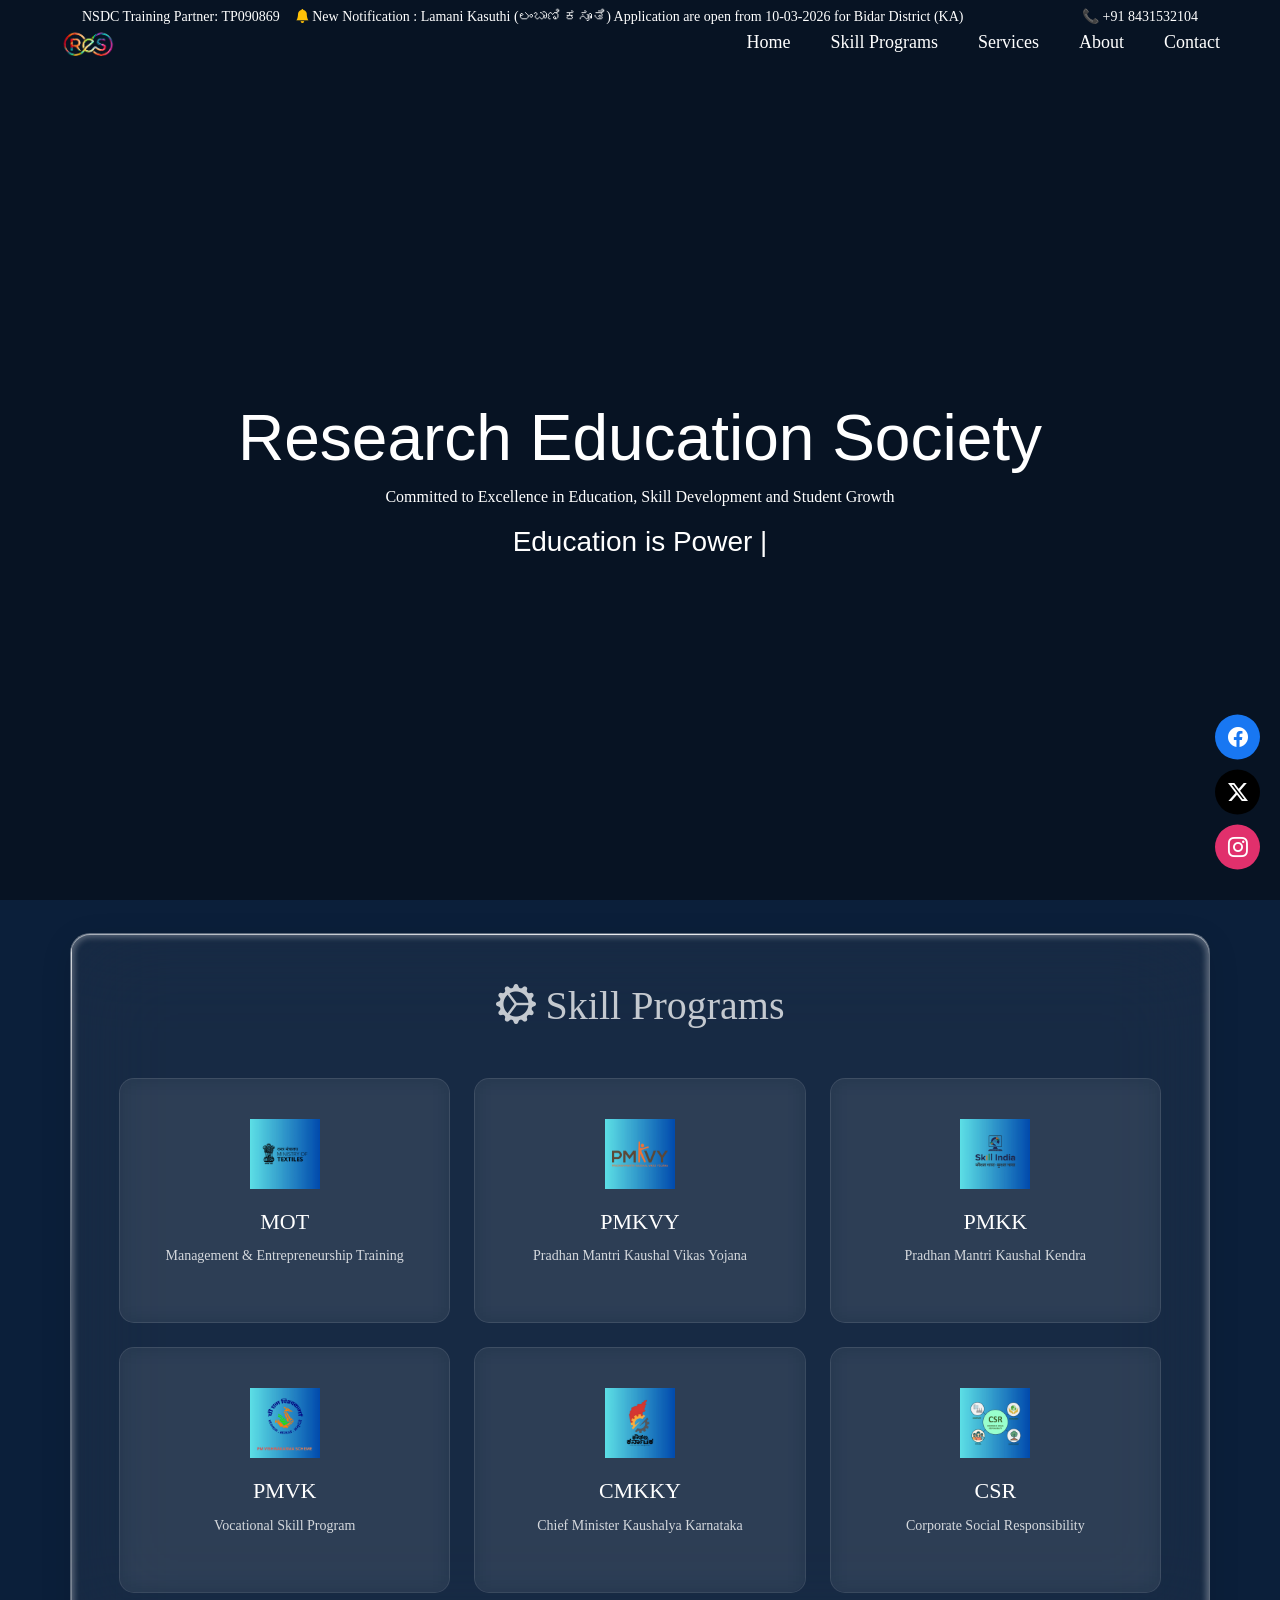
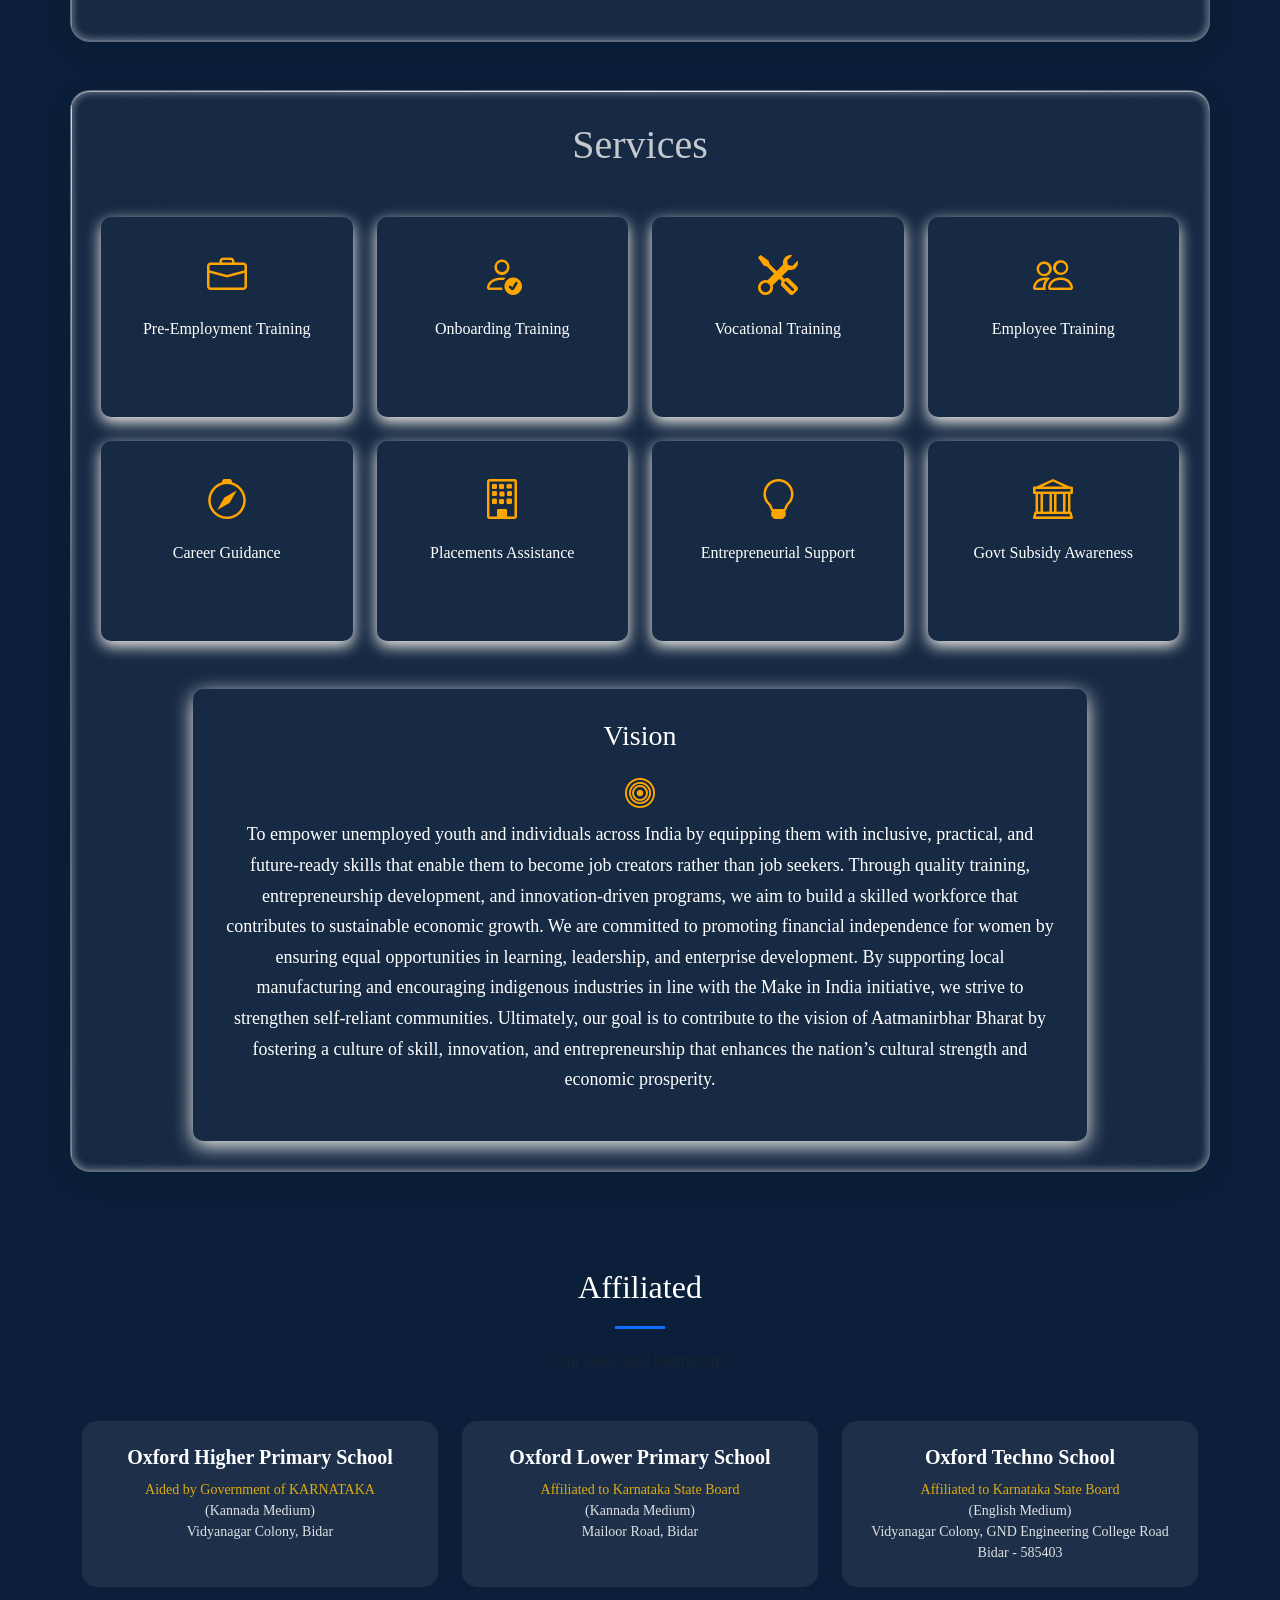
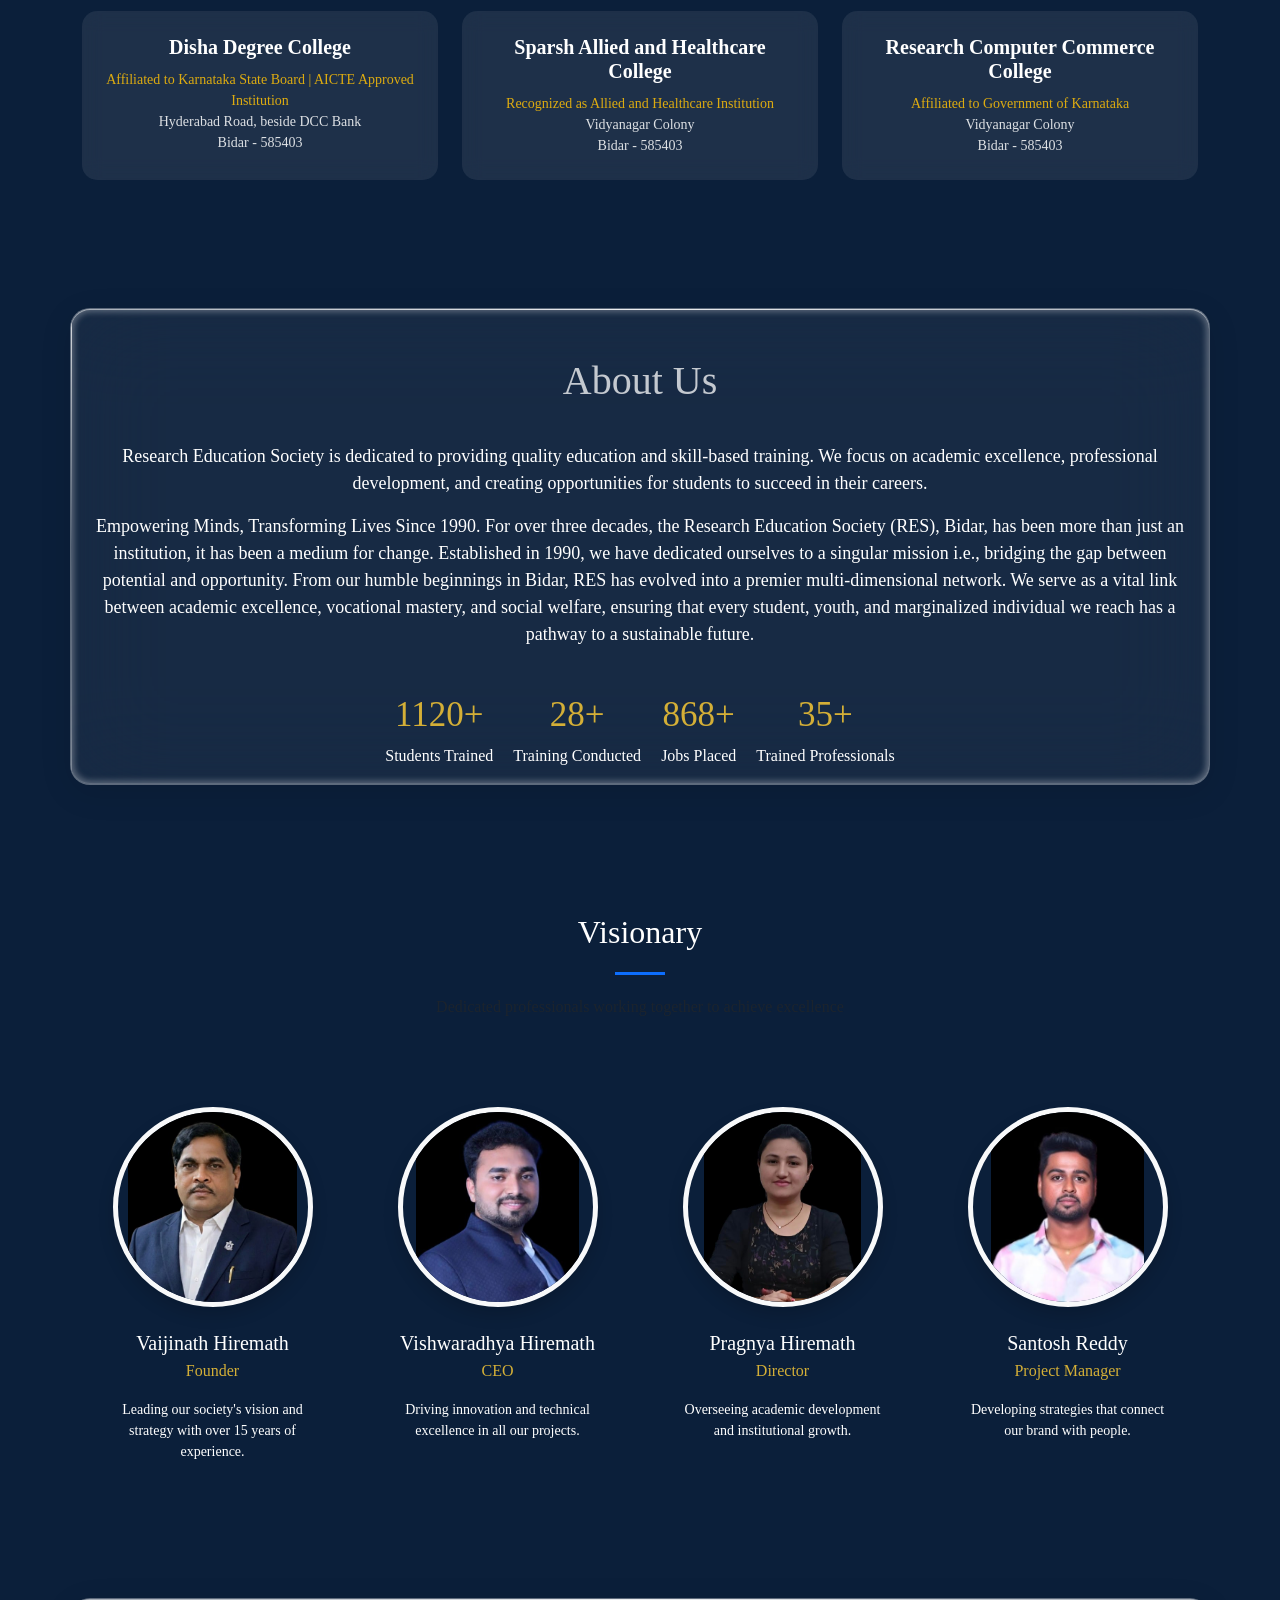
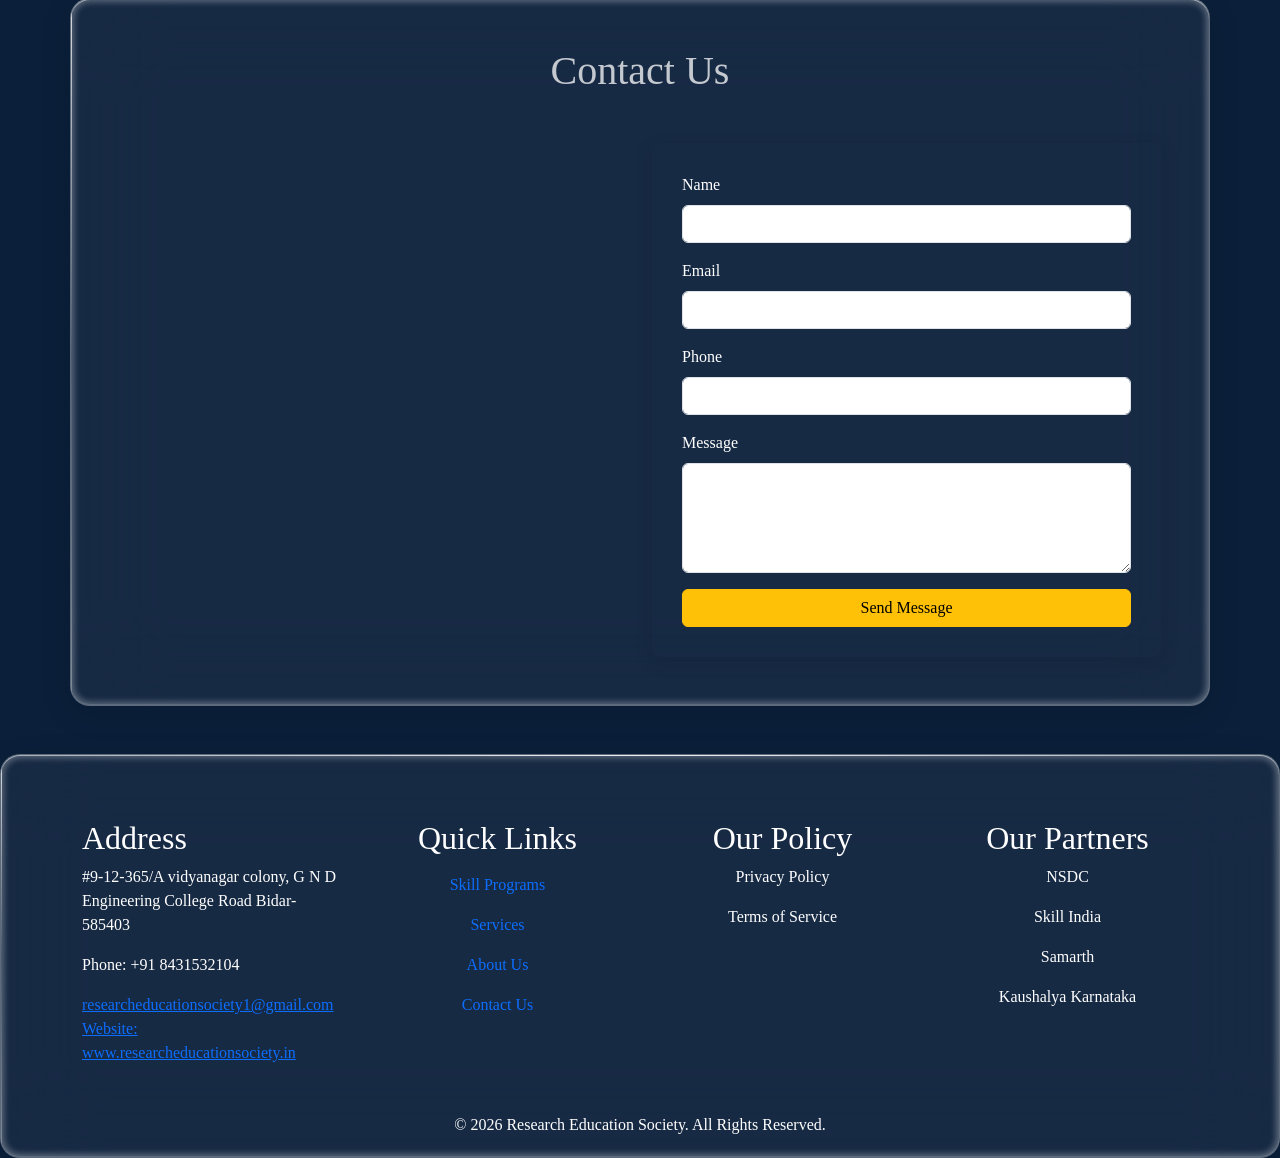
<file: index.html>
<!doctype html>
<html lang="en">
  <head>
    <!-- Required meta tags -->
    <meta charset="utf-8" />
    <meta name="viewport" content="width=device-width, initial-scale=1" />
    <meta
      name="description"
      content="Research Education Society provides skill development, vocational training, and educational programs in Bidar, Karnataka. Empowering youth through quality education."
    />
    <link rel="icon" type="image/png" href="img/logo.jpeg" />

    <!-- Bootstrap CSS -->
    <link
      href="https://cdn.jsdelivr.net/npm/bootstrap@5.0.2/dist/css/bootstrap.min.css"
      rel="stylesheet"
      integrity="sha384-EVSTQN3/azprG1Anm3QDgpJLIm9Nao0Yz1ztcQTwFspd3yD65VohhpuuCOmLASjC"
      crossorigin="anonymous"
    />

    <link
      rel="stylesheet"
      href="https://cdn.jsdelivr.net/npm/bootstrap-icons@1.11.3/font/bootstrap-icons.css"
    />

    <link rel="stylesheet" href="style.css" />

    <link href="https://unpkg.com/aos@2.3.1/dist/aos.css" rel="stylesheet" />

    <title>
      Research Education Society | Skill Development & Training Institute
    </title>
  </head>
  <body>
    <video autoplay muted loop id="bg-video">
      <source src="img/main.mp4" type="video/mp4" />
    </video>

    <!-- Floating Social Icons -->
    <div class="social-float">
      <a
        href="https://www.facebook.com/share/1F31uzGCS9/"
        target="_blank"
        class="social-icon fb"
      >
        <i class="bi bi-facebook"></i>
      </a>

      <a href="https://twitter.com" target="_blank" class="social-icon tw">
        <i class="bi bi-twitter-x"></i>
      </a>

      <a href="https://instagram.com" target="_blank" class="social-icon ig">
        <i class="bi bi-instagram"></i>
      </a>
    </div>
    <!--Contact details header -->
    <!-- Top Contact Bar -->
    <div class="top-bar">
      <div
        class="container d-flex justify-content-between align-items-center flex-wrap"
      >
        <div class="left-text">
          <span>
            <span class="d-none d-sm-inline">NSDC Training Partner: </span>
            TP090869
          </span>
        </div>

        <div class="scroll-text">
          <div class="scroll-content">
            <i class="bi bi-bell-fill text-warning"> </i>New Notification :
            Lamani Kasuthi (ಲಂಬಾಣಿ ಕಸೂತಿ) Application are open from 10-03-2026
            for Bidar District (KA)
          </div>
        </div>

        <div class="right-text">📞 +91 8431532104</div>
      </div>
    </div>
    <!--Contact details header -->

    <!--Nav bar start-->

    <nav class="navbar" id="navbar">
      <div class="nav-container">
        <!-- Logo -->

        <a href="#" class="logo">
          <img src="img/logo.jpeg" alt="Research Education Society Logo" />
        </a>

        <!-- Desktop Menu -->
        <ul class="nav-menu" id="navMenu">
          <div class="close-btn" id="closeMenu">✕</div>
          <li><a href="#">Home</a></li>
          <li><a href="#skills">Skill Programs</a></li>
          <li><a href="#services">Services</a></li>
          <li><a href="#about">About</a></li>
          <li><a href="#contact">Contact</a></li>
        </ul>

        <!-- Hamburger -->
        <div class="hamburger" id="hamburger">
          <span></span>
          <span></span>
          <span></span>
        </div>
      </div>
    </nav>

    <!--Hero section-->
    <div class="container-fluid hero">
      <div class="row hero-section">
        <div class="col-12">
          <h1 class="hero-heading">Research Education Society</h1>
          <p>
            Committed to Excellence in Education, Skill Development and Student
            Growth
          </p>
          <h6>
            <span id="typing"></span>
          </h6>
        </div>
      </div>
    </div>

    <!--Hero Section-->
    <!--Skill Program new one -->

    <section class="skill-programs py-0" id="skills">
      <div class="container text-center glass-card p-5">
        <h1 class="titles accent-color mb-5">
          <i class="bi bi-gear-wide-connected"></i> Skill Programs
        </h1>

        <div class="row g-4">
          <!-- Card 1 -->
          <div class="col-12 col-sm-6 col-lg-4" data-aos="zoom-out-up">
            <a href="MOT.html" class="skill-card">
              <img src="img/program1.png" class="skill-logo" />
              <h3>MOT</h3>
              <p>Management & Entrepreneurship Training</p>
            </a>
          </div>

          <!-- Card 2 -->
          <div
            class="col-12 col-sm-6 col-lg-4"
            data-aos="zoom-out-up"
            data-aos-delay="100"
          >
            <a href="PMKVY.html" class="skill-card">
              <img src="img/program2.png" class="skill-logo" />
              <h3>PMKVY</h3>
              <p>Pradhan Mantri Kaushal Vikas Yojana</p>
            </a>
          </div>

          <!-- Card 3 -->
          <div
            class="col-12 col-sm-6 col-lg-4"
            data-aos="zoom-out-up"
            data-aos-delay="200"
          >
            <a href="PMKK.html" class="skill-card">
              <img src="img/program3.png" class="skill-logo" />
              <h3>PMKK</h3>
              <p>Pradhan Mantri Kaushal Kendra</p>
            </a>
          </div>

          <!-- Card 4 -->
          <div
            class="col-12 col-sm-6 col-lg-4"
            data-aos="zoom-out-up"
            data-aos-delay="300"
          >
            <a href="PMVK.html" class="skill-card">
              <img src="img/program4.jpeg" class="skill-logo" />
              <h3>PMVK</h3>
              <p>Vocational Skill Program</p>
            </a>
          </div>

          <!-- Card 5 -->
          <div
            class="col-12 col-sm-6 col-lg-4"
            data-aos="zoom-out-up"
            data-aos-delay="400"
          >
            <a href="CMKK.html" class="skill-card">
              <img src="img/program6.jpeg" class="skill-logo" />
              <h3>CMKKY</h3>
              <p>Chief Minister Kaushalya Karnataka</p>
            </a>
          </div>

          <!-- Card 6 -->
          <div
            class="col-12 col-sm-6 col-lg-4"
            data-aos="zoom-out-up"
            data-aos-delay="500"
          >
            <a href="CSR.html" class="skill-card">
              <img src="img/program5.png" class="skill-logo" />
              <h3>CSR</h3>
              <p>Corporate Social Responsibility</p>
            </a>
          </div>
        </div>
      </div>
    </section>

    <!--Skill program end-->

    <!-- Services Section -->
    <section class="services py-5">
      <div class="container text-center services-grid glass-card" id="services">
        <h1 class="titles accent-color mb-5">Services</h1>

        <div class="row g-4">
          <div class="col-6 col-md-4 col-lg-3" data-aos="zoom-in">
            <div class="service-card text-center">
              <i class="bi bi-briefcase service-icon"></i>
              <p>Pre-Employment Training</p>
            </div>
          </div>

          <div
            class="col-6 col-md-4 col-lg-3"
            data-aos="zoom-in"
            data-aos-delay="100"
          >
            <div class="service-card text-center">
              <i class="bi bi-person-check service-icon"></i>
              <p>Onboarding Training</p>
            </div>
          </div>

          <div
            class="col-6 col-md-4 col-lg-3"
            data-aos="zoom-in"
            data-aos-delay="200"
          >
            <div class="service-card text-center">
              <i class="bi bi-tools service-icon"></i>
              <p>Vocational Training</p>
            </div>
          </div>

          <div
            class="col-6 col-md-4 col-lg-3"
            data-aos="zoom-in"
            data-aos-delay="300"
          >
            <div class="service-card text-center">
              <i class="bi bi-people service-icon"></i>
              <p>Employee Training</p>
            </div>
          </div>

          <div
            class="col-6 col-md-4 col-lg-3"
            data-aos="zoom-in"
            data-aos-delay="400"
          >
            <div class="service-card text-center">
              <i class="bi bi-compass service-icon"></i>
              <p>Career Guidance</p>
            </div>
          </div>

          <div
            class="col-6 col-md-4 col-lg-3"
            data-aos="zoom-in"
            data-aos-delay="500"
          >
            <div class="service-card text-center">
              <i class="bi bi-building service-icon"></i>
              <p>Placements Assistance</p>
            </div>
          </div>

          <div
            class="col-6 col-md-4 col-lg-3"
            data-aos="zoom-in"
            data-aos-delay="600"
          >
            <div class="service-card text-center">
              <i class="bi bi-lightbulb service-icon"></i>
              <p>Entrepreneurial Support</p>
            </div>
          </div>

          <div
            class="col-6 col-md-4 col-lg-3"
            data-aos="zoom-in"
            data-aos-delay="700"
          >
            <div class="service-card text-center">
              <i class="bi bi-bank service-icon"></i>
              <p>Govt Subsidy Awareness</p>
            </div>
          </div>
        </div>

        <!-- Goal Statement -->
        <div class="row mt-5">
          <div class="col-lg-10 mx-auto">
            <div class="goal-box" data-aos="zoom-in" data-aos-delay="800">
              <h3 class="mb-3 titles">Vision</h3>
              <i class="bi bi-bullseye ico"></i>
              <p class="texto">
                To empower unemployed youth and individuals across India by
                equipping them with inclusive, practical, and future-ready
                skills that enable them to become job creators rather than job
                seekers. Through quality training, entrepreneurship development,
                and innovation-driven programs, we aim to build a skilled
                workforce that contributes to sustainable economic growth. We
                are committed to promoting financial independence for women by
                ensuring equal opportunities in learning, leadership, and
                enterprise development. By supporting local manufacturing and
                encouraging indigenous industries in line with the Make in India
                initiative, we strive to strengthen self-reliant communities.
                Ultimately, our goal is to contribute to the vision of
                Aatmanirbhar Bharat by fostering a culture of skill, innovation,
                and entrepreneurship that enhances the nation’s cultural
                strength and economic prosperity.
              </p>
            </div>
          </div>
        </div>
      </div>
    </section>
    <!-- Goal Statement Ends -->

    <!--affiliated-->

    <!-- Affiliated Section -->

    <section class="py-5" id="affiliated">
      <div class="container">
        <!-- Section Heading -->
        <div class="text-center mb-5">
          <h2 class="section-title">Affiliated</h2>
          <p class="text-muted">Our associated institutions</p>
        </div>

        <!-- Content -->
        <div class="row g-4">
          <div class="col-md-6 col-lg-4">
            <div class="aff-card p-4">
              <h5>Oxford Higher Primary School</h5>
              <p class="text-warning">Aided by Government of KARNATAKA</p>
              <p>(Kannada Medium)</p>
              <p>Vidyanagar Colony, Bidar</p>
            </div>
          </div>

          <div class="col-md-6 col-lg-4">
            <div class="aff-card p-4">
              <h5>Oxford Lower Primary School</h5>
              <p class="text-warning">Affiliated to Karnataka State Board</p>
              <p>(Kannada Medium)</p>
              <p>Mailoor Road, Bidar</p>
            </div>
          </div>

          <div class="col-md-6 col-lg-4">
            <div class="aff-card p-4">
              <h5>Oxford Techno School</h5>
              <p class="text-warning">Affiliated to Karnataka State Board</p>
              <p>(English Medium)</p>
              <p>Vidyanagar Colony, GND Engineering College Road</p>
              <p>Bidar - 585403</p>
            </div>
          </div>

          <div class="col-md-6 col-lg-4">
            <div class="aff-card p-4">
              <h5>Disha Degree College</h5>
              <p class="text-warning mb-0">
                Affiliated to Karnataka State Board | AICTE Approved Institution
              </p>
              <p>Hyderabad Road, beside DCC Bank</p>
              <p>Bidar - 585403</p>
            </div>
          </div>

          <div class="col-md-6 col-lg-4">
            <div class="aff-card p-4">
              <h5>Sparsh Allied and Healthcare College</h5>
              <p class="text-warning">
                Recognized as Allied and Healthcare Institution
              </p>
              <p>Vidyanagar Colony</p>
              <p>Bidar - 585403</p>
            </div>
          </div>

          <div class="col-md-6 col-lg-4">
            <div class="aff-card p-4">
              <h5>Research Computer Commerce College</h5>
              <p class="text-warning">Affiliated to Government of Karnataka</p>
              <p>Vidyanagar Colony</p>
              <p>Bidar - 585403</p>
            </div>
          </div>
        </div>
      </div>
    </section>
    <!-- Affiliated Section -->

    <!--affiliated-->

    <!--about section-->
    <section class="about text-center" id="about">
      <div class="container text-center about-container glass-card">
        <h1 class="accent-color titles mt-5">About Us</h1>
        <div class="row">
          <div class="col-lg-12">
            <p class="about-text texto">
              Research Education Society is dedicated to providing quality
              education and skill-based training. We focus on academic
              excellence, professional development, and creating opportunities
              for students to succeed in their careers.
            </p>

            <p class="texto">
              Empowering Minds, Transforming Lives Since 1990. For over three
              decades, the Research Education Society (RES), Bidar, has been
              more than just an institution, it has been a medium for change.
              Established in 1990, we have dedicated ourselves to a singular
              mission i.e., bridging the gap between potential and opportunity.
              From our humble beginnings in Bidar, RES has evolved into a
              premier multi-dimensional network. We serve as a vital link
              between academic excellence, vocational mastery, and social
              welfare, ensuring that every student, youth, and marginalized
              individual we reach has a pathway to a sustainable future.
            </p>
          </div>
        </div>
        <div class="row">
          <div class="col-12">
            <div class="stats text-center">
              <div>
                <h2 class="counter conter-text" data-target="8000">0</h2>
                <p class="">Students Trained</p>
              </div>

              <div>
                <h2 class="counter conter-text" data-target="200">0</h2>
                <p class="">Training Conducted</p>
              </div>

              <div>
                <h2 class="counter conter-text" data-target="6200">0</h2>
                <p class="">Jobs Placed</p>
              </div>
              <div>
                <h2 class="counter conter-text" data-target="250">0</h2>
                <p class="">Trained Professionals</p>
              </div>
            </div>
          </div>
        </div>
      </div>
    </section>
    <!--about section ends-->
    <!--Team-->
    <section class="py-5" id="team">
      <div class="container text-center">
        <!-- Section Header -->
        <div class="row text-center mb-5">
          <div class="col-12">
            <h2 class="section-title">Visionary</h2>
            <p class="text-muted">
              Dedicated professionals working together to achieve excellence
            </p>
          </div>
        </div>

        <!-- Team Members -->
        <div class="row g-4">
          <!-- Team Member 1 -->
          <div class="col-lg-3 col-md-6">
            <div class="team-member text-center p-4">
              <img
                src="img/President.jpeg"
                alt="Team Member 1"
                class="mb-4 shadow"
              />
              <h5 class="mb-1">Vaijinath Hiremath</h5>
              <p class="text-desg mb-3">Founder</p>
              <p class="small mb-3">
                Leading our society's vision and strategy with over 15 years of
                experience.
              </p>
            </div>
          </div>

          <!-- Team Member 2 -->
          <div class="col-lg-3 col-md-6">
            <div class="team-member text-center p-4">
              <img
                src="img/Secretary.jpeg"
                alt="Team Member 2"
                class="mb-4 shadow"
              />
              <h5 class="mb-1">Vishwaradhya Hiremath</h5>
              <p class="text-desg mb-3">CEO</p>
              <p class="small mb-3">
                Driving innovation and technical excellence in all our projects.
              </p>
            </div>
          </div>

          <!-- Team Member 3 -->
          <div class="col-lg-3 col-md-6">
            <div class="team-member text-center p-4">
              <img
                src="img\tech.jpeg"
                alt="Team Member 3"
                class="mb-4 shadow"
              />
              <h5 class="mb-1">Pragnya Hiremath</h5>
              <p class="text-desg mb-3">Director</p>
              <p class="small mb-3">
                Overseeing academic development and institutional growth.
              </p>
            </div>
          </div>

          <!-- Team Member 4 -->
          <div class="col-lg-3 col-md-6">
            <div class="team-member text-center p-4">
              <img
                src="img\manager.jpeg"
                alt="Team Member 4"
                class="mb-4 shadow"
              />
              <h5 class="mb-1">Santosh Reddy</h5>
              <p class="text-desg mb-3">Project Manager</p>
              <p class="small mb-3">
                Developing strategies that connect our brand with people.
              </p>
            </div>
          </div>
        </div>
      </div>
    </section>
    <!--Team-->

    <!-- Contact Section -->
    <!-- Contact Section -->
    <section id="contact" class="contact-section py-5">
      <div class="container text-center glass-card p-5 contact-container">
        <h1 class="titles accent-color mb-5">Contact Us</h1>

        <div class="row g-4 align-items-stretch">
          <!-- LEFT SIDE MAP -->
          <div class="col-lg-6">
            <div class="map-wrapper h-100">
              <iframe
                src="https://www.google.com/maps?q=Bidar&output=embed"
                width="100%"
                height="100%"
                style="border: 0"
                loading="lazy"
              >
              </iframe>
            </div>
          </div>

          <!-- RIGHT SIDE FORM -->
          <div class="col-lg-6">
            <form
              action="https://formspree.io/f/xzdannpa"
              method="POST"
              class="contact-form h-100 text-start"
            >
              <input
                type="hidden"
                name="_subject"
                value="New Contact Message"
              />

              <div class="mb-3">
                <label class="form-label">Name</label>
                <input type="text" name="name" class="form-control" required />
              </div>

              <div class="mb-3">
                <label class="form-label">Email</label>
                <input
                  type="email"
                  name="email"
                  class="form-control"
                  required
                />
              </div>

              <div class="mb-3">
                <label class="form-label">Phone</label>
                <input type="tel" name="phone" class="form-control" />
              </div>

              <div class="mb-3">
                <label class="form-label">Message</label>
                <textarea
                  name="message"
                  rows="4"
                  class="form-control"
                ></textarea>
              </div>

              <button type="submit" class="btn btn-warning w-100">
                Send Message
              </button>
            </form>
          </div>
        </div>
      </div>
    </section>

    <!-- Footer -->
    <footer class="footer text-center glass-card py-3">
      <div class="container pt-5 pb-5">
        <div class="row">
          <div class="col-12 col-lg-3 text-start">
            <h2>Address</h2>
            <p>
              #9-12-365/A vidyanagar colony, G N D Engineering College Road
              Bidar-585403
            </p>
            <p>Phone: +91 8431532104</p>
            <a href="mailto:researcheducationsociety1@gmail.com">
              researcheducationsociety1@gmail.com
            </a>
            <a href="https://researcheducationsociety.in/"
              >Website: www.researcheducationsociety.in</a
            >
          </div>
          <div class="col-12 col-lg-3">
            <h2>Quick Links</h2>
            <ul class="list-unstyled">
              <li>
                <a href="#skills" class="text-decoration-none d-block py-2"
                  >Skill Programs</a
                >
              </li>
              <li>
                <a href="#services" class="text-decoration-none d-block py-2"
                  >Services</a
                >
              </li>
              <li>
                <a href="#about" class="text-decoration-none d-block py-2"
                  >About Us</a
                >
              </li>
              <li>
                <a href="#contact" class="text-decoration-none d-block py-2"
                  >Contact Us</a
                >
              </li>
            </ul>
          </div>
          <div class="col-12 col-lg-3">
            <h2>Our Policy</h2>
            <p>Privacy Policy</p>
            <p>Terms of Service</p>
          </div>
          <div class="col-12 col-lg-3">
            <h2>Our Partners</h2>
            <p>NSDC</p>
            <p>Skill India</p>
            <p>Samarth</p>
            <p>Kaushalya Karnataka</p>
          </div>
        </div>
      </div>

      <div class="container">
        <p class="mb-1">
          © 2026 Research Education Society. All Rights Reserved.
        </p>

        <!--comment out 
        <p class="mb-0">
          Designed and Developed by
          <strong>
            <a href="https://omkarvh.github.io/Portfolio/">Omkar's Clan</a>
          </strong>
        </p>
        -->
      </div>
    </footer>

    <script src="script.js"></script>

    <!-- Optional JavaScript; choose one of the two! -->

    <!-- Option 1: Bootstrap Bundle with Popper -->
    <script
      src="https://cdn.jsdelivr.net/npm/bootstrap@5.0.2/dist/js/bootstrap.bundle.min.js"
      integrity="sha384-MrcW6ZMFYlzcLA8Nl+NtUVF0sA7MsXsP1UyJoMp4YLEuNSfAP+JcXn/tWtIaxVXM"
      crossorigin="anonymous"
    ></script>
    <script src="https://unpkg.com/aos@2.3.1/dist/aos.js"></script>
    <script>
      AOS.init({
        duration: 1000,
        once: true,
      });
    </script>
    <!-- Option 2: Separate Popper and Bootstrap JS -->
    <!--
    <script src="https://cdn.jsdelivr.net/npm/@popperjs/core@2.9.2/dist/umd/popper.min.js" integrity="sha384-IQsoLXl5PILFhosVNubq5LC7Qb9DXgDA9i+tQ8Zj3iwWAwPtgFTxbJ8NT4GN1R8p" crossorigin="anonymous"></script>
    <script src="https://cdn.jsdelivr.net/npm/bootstrap@5.0.2/dist/js/bootstrap.min.js" integrity="sha384-cVKIPhGWiC2Al4u+LWgxfKTRIcfu0JTxR+EQDz/bgldoEyl4H0zUF0QKbrJ0EcQF" crossorigin="anonymous"></script>
    -->
  </body>
</html>
</file>
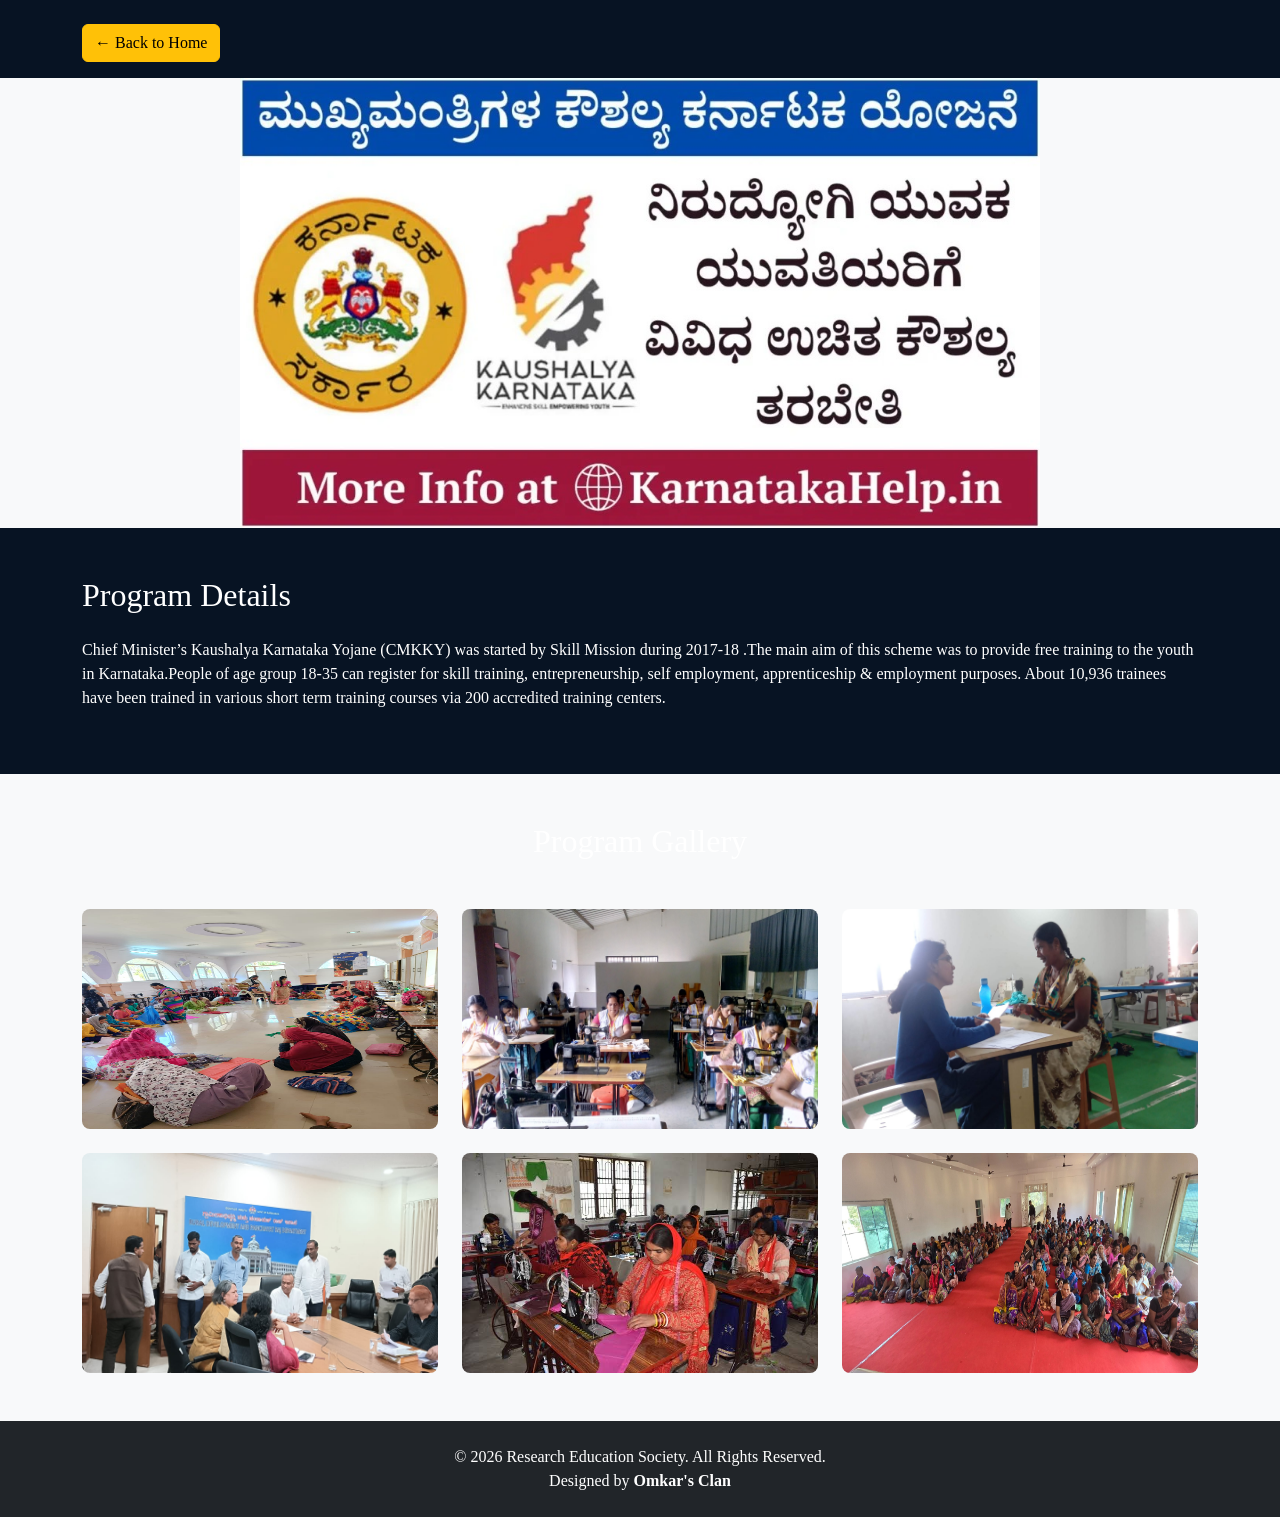
<file: CMKK.html>
<!doctype html>
<html lang="en">
  <head>
    <meta charset="utf-8" />
    <meta name="viewport" content="width=device-width, initial-scale=1" />

    <link
      href="https://cdn.jsdelivr.net/npm/bootstrap@5.0.2/dist/css/bootstrap.min.css"
      rel="stylesheet"
    />
    <!--Google Fonts-->
    <link rel="preconnect" href="https://fonts.googleapis.com" />
    <link rel="preconnect" href="https://fonts.gstatic.com" crossorigin />
    <link
      href="https://fonts.googleapis.com/css2?family=Anta&family=Fjalla+One&display=swap"
      rel="stylesheet"
    />
    <!--Google Fonts-->

    <link rel="stylesheet" href="style.css" />

    <title>Skill Programme</title>

    <style>
      /* banner */
      .program-banner {
        min-height: 300px;
        height: 50vh;
        background: url("img/CMKK.jpeg") center center no-repeat;
        background-size: contain;
        background-color: #f8f9fa;
        display: flex;
        align-items: center;
        justify-content: center;
        text-align: center;
      }

      .program-banner h1 {
        background: rgba(0, 0, 0, 0.6);
        color: white;
        padding: 10px 25px;
        border-radius: 6px;
      }

      @media (max-width: 768px) {
        .program-banner {
          height: auto;
          padding: 60px 20px;
          background-size: contain;
        }
      }
      /* gallery */
      .program-gallery img {
        width: 100%;
        height: 220px;
        object-fit: fill;
        border-radius: 8px;
        transition: 0.3s;
      }

      .program-gallery img:hover {
        transform: scale(1.05);
      }
    </style>
  </head>
  <body>
    <!-- Home Button -->
    <div class="container mt-4">
      <a href="/index.html#skills" class="btn btn-warning">← Back to Home</a>
    </div>

    <!-- Banner -->
    <section class="program-banner mt-3"></section>

    <!-- Programme Details -->
    <section class="py-5">
      <div class="container">
        <h2 class="mb-4">Program Details</h2>

        <p>
          Chief Minister’s Kaushalya Karnataka Yojane (CMKKY) was started by
          Skill Mission during 2017-18 .The main aim of this scheme was to
          provide free training to the youth in Karnataka.People of age group
          18-35 can register for skill training, entrepreneurship, self
          employment, apprenticeship & employment purposes. About 10,936
          trainees have been trained in various short term training courses via
          200 accredited training centers.
        </p>
      </div>
    </section>

    <!-- Photo Gallery -->
    <section class="program-gallery py-5 bg-light">
      <div class="container">
        <h2 class="text-center mb-5">Program Gallery</h2>

        <div class="row g-4">
          <div class="col-md-4">
            <img src="img/CMKK1.jpeg" />
          </div>

          <div class="col-md-4">
            <img src="img/CMKK2.jpeg" />
          </div>

          <div class="col-md-4">
            <img src="img/CMKK3.jpeg" />
          </div>

          <div class="col-md-4">
            <img src="img/CMKK4.jpeg" />
          </div>

          <div class="col-md-4">
            <img src="img/CMKK5.jpeg" />
          </div>

          <div class="col-md-4">
            <img src="img/CMKK6.jpeg" />
          </div>
        </div>
      </div>
    </section>

    <!-- Footer -->
    <footer class="text-center py-4 bg-dark text-white">
      <p class="mb-0">
        © 2026 Research Education Society. All Rights Reserved.
      </p>
      <p class="mb-0">Designed by <strong>Omkar's Clan</strong></p>
    </footer>

    <script src="https://cdn.jsdelivr.net/npm/bootstrap@5.0.2/dist/js/bootstrap.bundle.min.js"></script>
  </body>
</html>
</file>
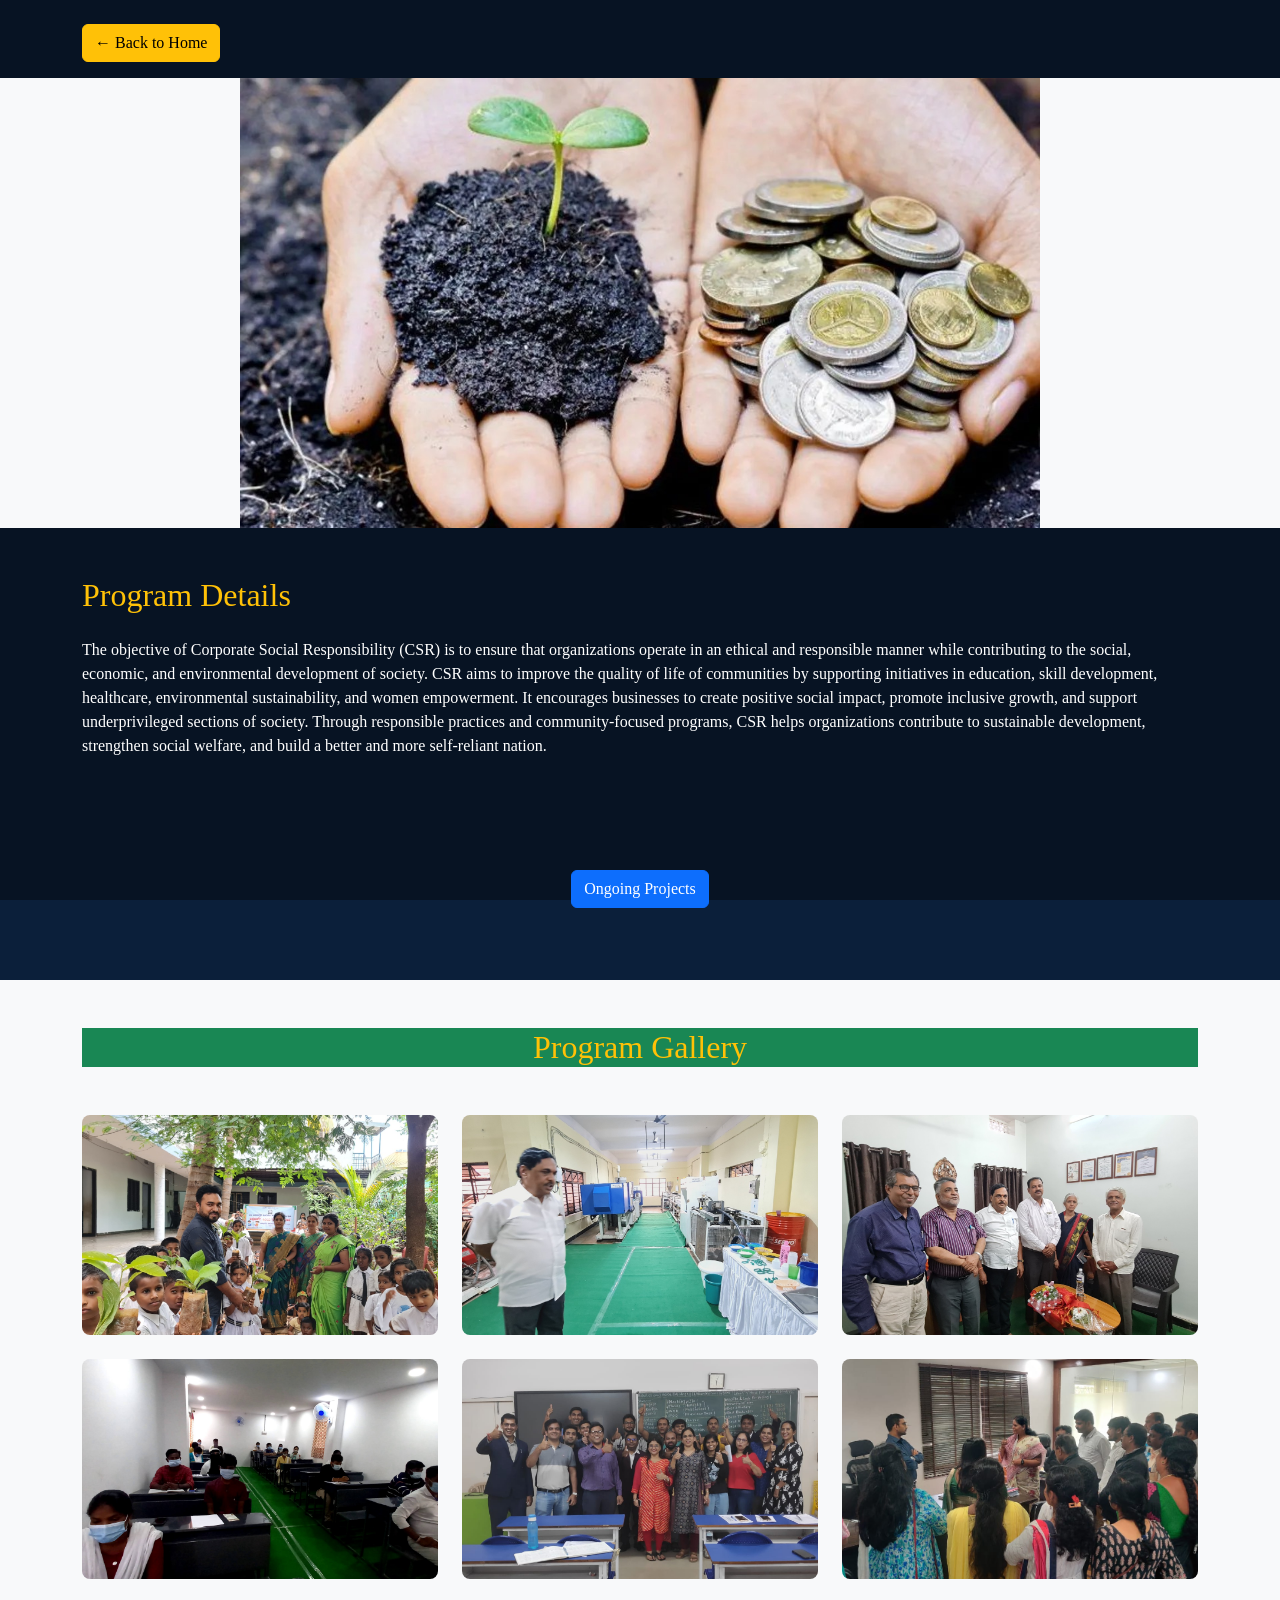
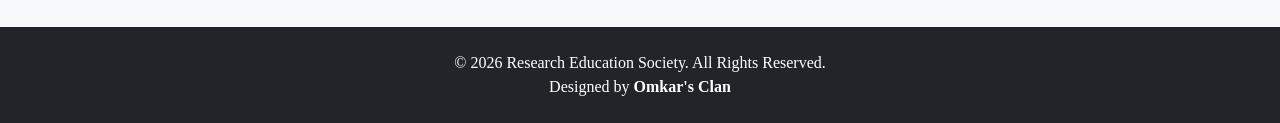
<file: CSR.html>
<!doctype html>
<html lang="en">
  <head>
    <meta charset="utf-8" />
    <meta name="viewport" content="width=device-width, initial-scale=1" />

    <link
      href="https://cdn.jsdelivr.net/npm/bootstrap@5.0.2/dist/css/bootstrap.min.css"
      rel="stylesheet"
    />
    <link rel="stylesheet" href="style.css" />

    <title>Skill Programme</title>

    <style>
      /* banner */
      .program-banner {
        min-height: 300px;
        height: 50vh;
        background: url("img/CSR.jpeg") center center no-repeat;
        background-size: contain;
        background-color: #f8f9fa;
        display: flex;
        align-items: center;
        justify-content: center;
        text-align: center;
      }

      @media (max-width: 768px) {
        .program-banner {
          height: auto;
          padding: 60px 20px;
          background-size: contain;
        }
      }

      .program-banner h1 {
        background: rgba(0, 0, 0, 0.5);
        padding: 10px 25px;
        border-radius: 5px;
      }

      /* gallery */
      .program-gallery img {
        width: 100%;
        height: 220px;
        object-fit: cover;
        border-radius: 8px;
        transition: 0.3s;
      }

      .program-gallery img:hover {
        transform: scale(1.05);
      }
      .project-box {
        max-height: 0;
        overflow: hidden;
        transition: 0.4s ease;
        background: rgba(255, 255, 255, 0.08);
        backdrop-filter: blur(10px);
        border-radius: 12px;
        padding: 0 20px;
        color: white;
      }

      .project-box.active {
        max-height: 300px;
        padding: 20px;
        margin-top: 15px;
      }
    </style>
  </head>
  <body>
    <!-- Home Button -->
    <div class="container mt-4">
      <a href="/index.html#skills" class="btn btn-warning">← Back to Home</a>
    </div>

    <!-- Banner -->
    <section class="program-banner mt-3"></section>

    <!-- Programme Details -->
    <section class="py-5">
      <div class="container">
        <h2 class="mb-4 text-warning">Program Details</h2>

        <p>
          The objective of Corporate Social Responsibility (CSR) is to ensure
          that organizations operate in an ethical and responsible manner while
          contributing to the social, economic, and environmental development of
          society. CSR aims to improve the quality of life of communities by
          supporting initiatives in education, skill development, healthcare,
          environmental sustainability, and women empowerment. It encourages
          businesses to create positive social impact, promote inclusive growth,
          and support underprivileged sections of society. Through responsible
          practices and community-focused programs, CSR helps organizations
          contribute to sustainable development, strengthen social welfare, and
          build a better and more self-reliant nation.
        </p>
      </div>
    </section>
    <!--ongoing sessions-->
    <!-- Ongoing Projects Section -->
    <!-- Ongoing Projects -->
    <section class="py-5 text-center">
      <div class="container">
        <button class="btn btn-primary mb-4" onclick="toggleProject()">
          Ongoing Projects
        </button>

        <div id="projectBox" class="project-box">
          <h5 id="projectTitle"></h5>
          <p id="projectDesc"></p>
          <small id="projectDate" class="text-muted"></small>
        </div>
      </div>
    </section>

    <!-- Ongoing Projects Section -->

    <!--ongoing sessions-->

    <!-- Photo Gallery -->
    <section class="program-gallery py-5 bg-light">
      <div class="container">
        <h2 class="text-center text-warning bg-success mb-5">
          Program Gallery
        </h2>

        <div class="row g-4">
          <div class="col-md-4">
            <img src="img/CSR1.jpeg" />
          </div>

          <div class="col-md-4">
            <img src="img/CSR2.jpeg" />
          </div>

          <div class="col-md-4">
            <img src="img/CSR3.jpeg" />
          </div>

          <div class="col-md-4">
            <img src="img/CSR4.jpeg" />
          </div>

          <div class="col-md-4">
            <img src="img/CSR5.jpeg" />
          </div>

          <div class="col-md-4">
            <img src="img/CSR6.jpeg" />
          </div>
        </div>
      </div>
    </section>

    <!-- Footer -->
    <footer class="text-center py-4 bg-dark text-white">
      <p class="mb-0">
        © 2026 Research Education Society. All Rights Reserved.
      </p>
      <p class="mb-0">Designed by <strong>Omkar's Clan</strong></p>
    </footer>
    <script src="script.js"></script>
    <script src="https://cdn.jsdelivr.net/npm/bootstrap@5.0.2/dist/js/bootstrap.bundle.min.js"></script>
  </body>
</html>
</file>
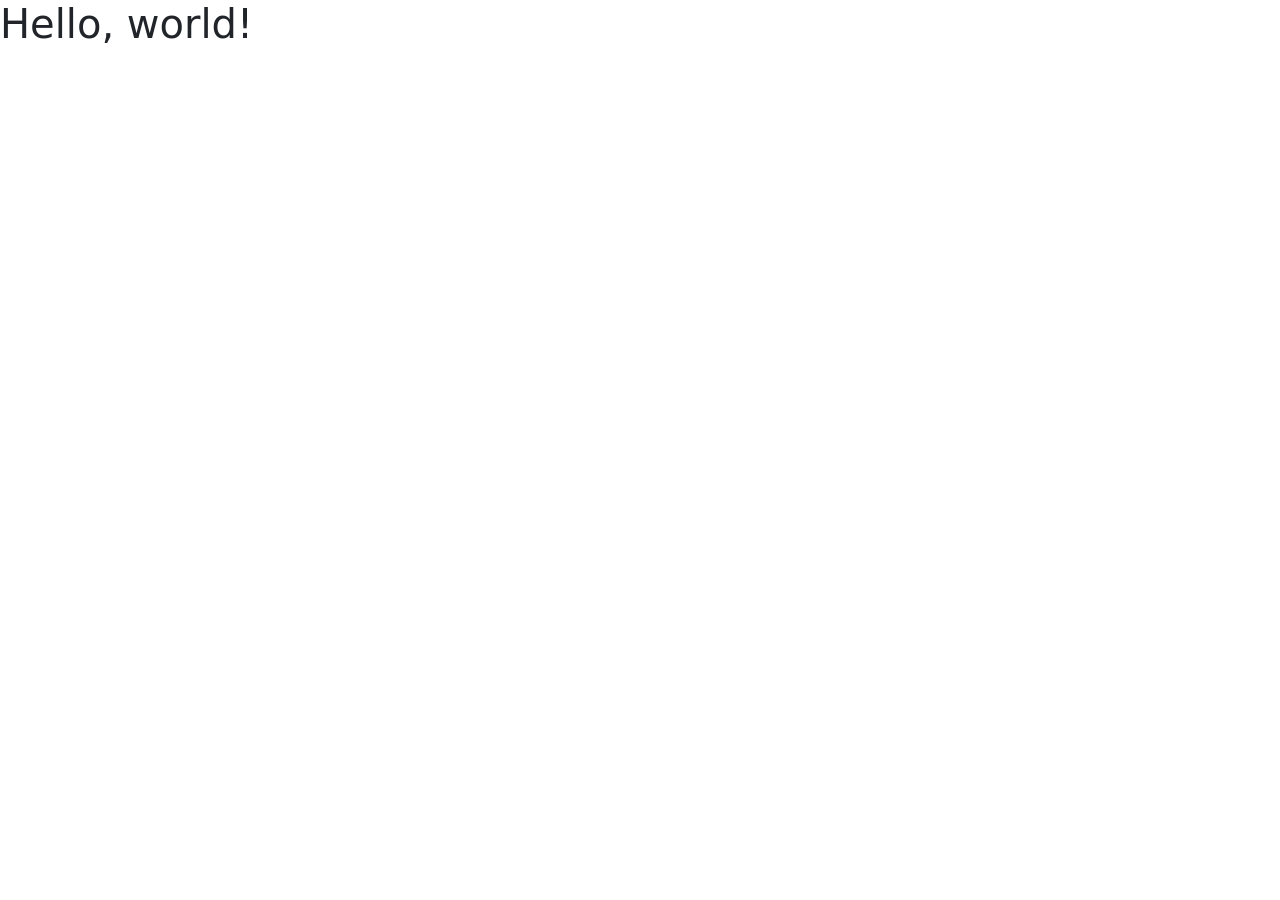
<file: Disable.html>
<!doctype html>
<html lang="en">
  <head>
    <!-- Required meta tags -->
    <meta charset="utf-8">
    <meta name="viewport" content="width=device-width, initial-scale=1">

    <!-- Bootstrap CSS -->
    <link href="https://cdn.jsdelivr.net/npm/bootstrap@5.0.2/dist/css/bootstrap.min.css" rel="stylesheet" integrity="sha384-EVSTQN3/azprG1Anm3QDgpJLIm9Nao0Yz1ztcQTwFspd3yD65VohhpuuCOmLASjC" crossorigin="anonymous">

    <title>Hello, world!</title>
  </head>
  <body>
    <h1>Hello, world!</h1>

    <!-- Optional JavaScript; choose one of the two! -->

    <!-- Option 1: Bootstrap Bundle with Popper -->
    <script src="https://cdn.jsdelivr.net/npm/bootstrap@5.0.2/dist/js/bootstrap.bundle.min.js" integrity="sha384-MrcW6ZMFYlzcLA8Nl+NtUVF0sA7MsXsP1UyJoMp4YLEuNSfAP+JcXn/tWtIaxVXM" crossorigin="anonymous"></script>

    <!-- Option 2: Separate Popper and Bootstrap JS -->
    <!--
    <script src="https://cdn.jsdelivr.net/npm/@popperjs/core@2.9.2/dist/umd/popper.min.js" integrity="sha384-IQsoLXl5PILFhosVNubq5LC7Qb9DXgDA9i+tQ8Zj3iwWAwPtgFTxbJ8NT4GN1R8p" crossorigin="anonymous"></script>
    <script src="https://cdn.jsdelivr.net/npm/bootstrap@5.0.2/dist/js/bootstrap.min.js" integrity="sha384-cVKIPhGWiC2Al4u+LWgxfKTRIcfu0JTxR+EQDz/bgldoEyl4H0zUF0QKbrJ0EcQF" crossorigin="anonymous"></script>
    -->
  </body>
</html>
</file>
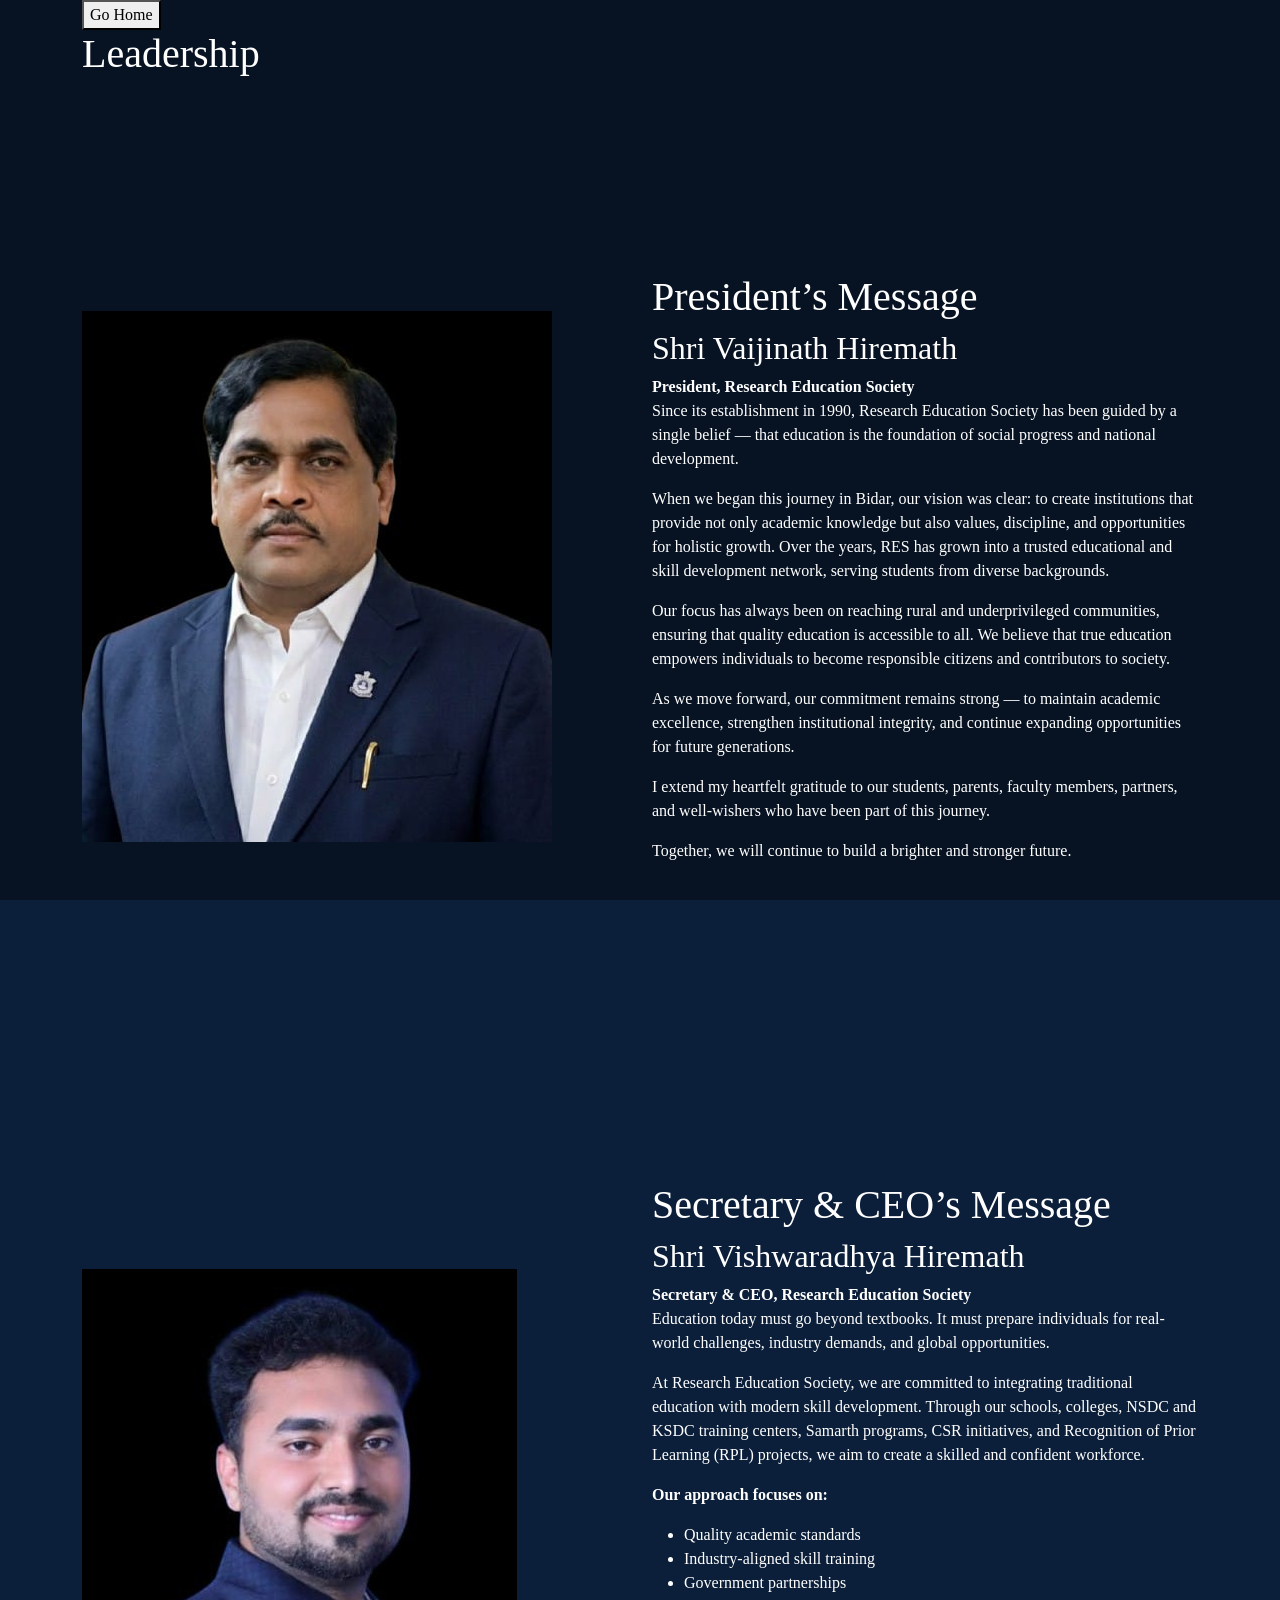
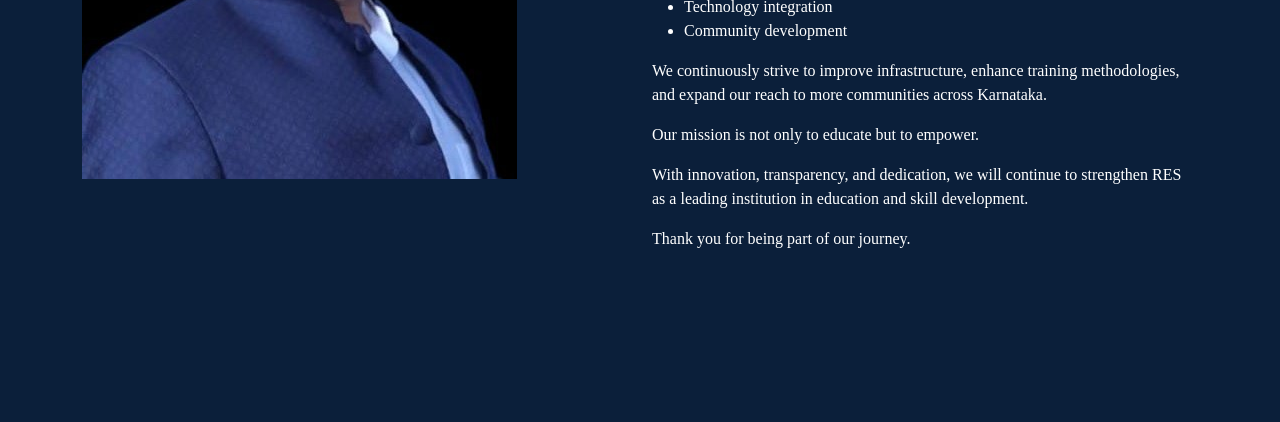
<file: leader.html>
<!doctype html>
<html lang="en">
  <head>
    <!-- Required meta tags -->
    <meta charset="utf-8" />
    <meta name="viewport" content="width=device-width, initial-scale=1" />

    <!-- Bootstrap CSS -->
    <link
      href="https://cdn.jsdelivr.net/npm/bootstrap@5.0.2/dist/css/bootstrap.min.css"
      rel="stylesheet"
      integrity="sha384-EVSTQN3/azprG1Anm3QDgpJLIm9Nao0Yz1ztcQTwFspd3yD65VohhpuuCOmLASjC"
      crossorigin="anonymous"
    />
    <link rel="stylesheet" href="style.css" />
    <title>Leadership</title>
  </head>
  <body>
    <div class="container">

        <a href="index.html" target="_blank">
  <button class="new-btn">Go Home</button>
</a>

      <h1 class="mb-5">Leadership</h1>

      <div class="row align-items-center mb-5 min-vh-100">
        <div class="col-sm-12 col-lg-6">
          <img src="img\President.jpeg" class="profile-img" alt="" />
        </div>
        <div class="col-sm-12 col-lg-6">
          <h1 class="title">President’s Message</h1>
          <h2 class="name">Shri Vaijinath Hiremath</h2>
          <strong>President, Research Education Society</strong>
          <p>
            Since its establishment in 1990, Research Education Society has been
            guided by a single belief — that education is the foundation of
            social progress and national development.
          </p>

          <p>
            When we began this journey in Bidar, our vision was clear: to create
            institutions that provide not only academic knowledge but also
            values, discipline, and opportunities for holistic growth. Over the
            years, RES has grown into a trusted educational and skill
            development network, serving students from diverse backgrounds.
          </p>

          <p>
            Our focus has always been on reaching rural and underprivileged
            communities, ensuring that quality education is accessible to all.
            We believe that true education empowers individuals to become
            responsible citizens and contributors to society.
          </p>

          <p>
            As we move forward, our commitment remains strong — to maintain
            academic excellence, strengthen institutional integrity, and
            continue expanding opportunities for future generations.
          </p>

          <p>
            I extend my heartfelt gratitude to our students, parents, faculty
            members, partners, and well-wishers who have been part of this
            journey.
          </p>

          <p>
            Together, we will continue to build a brighter and stronger future.
          </p>
        </div>
      </div>

      <div class="row align-items-center mb-5 min-vh-100">
  
  <div class="col-sm-12 col-lg-6">
    <img src="img/Secretary.jpeg" class="profile-img" alt="Secretary & CEO Image" />
  </div>

  <div class="col-sm-12 col-lg-6">
    <h1 class="title">Secretary & CEO’s Message</h1>
    <h2 class="name">Shri Vishwaradhya Hiremath</h2>
    <strong>Secretary & CEO, Research Education Society</strong>

    <p>
      Education today must go beyond textbooks. It must prepare individuals for real-world challenges, industry demands, and global opportunities.
    </p>

    <p>
      At Research Education Society, we are committed to integrating traditional education with modern skill development. Through our schools, colleges, NSDC and KSDC training centers, Samarth programs, CSR initiatives, and Recognition of Prior Learning (RPL) projects, we aim to create a skilled and confident workforce.
    </p>

    <p><strong>Our approach focuses on:</strong></p>

    <ul>
      <li>Quality academic standards</li>
      <li>Industry-aligned skill training</li>
      <li>Government partnerships</li>
      <li>Technology integration</li>
      <li>Community development</li>
    </ul>

    <p>
      We continuously strive to improve infrastructure, enhance training methodologies, and expand our reach to more communities across Karnataka.
    </p>

    <p>
      Our mission is not only to educate but to empower.
    </p>

    <p>
      With innovation, transparency, and dedication, we will continue to strengthen RES as a leading institution in education and skill development.
    </p>

    <p>
      Thank you for being part of our journey.
    </p>

  </div>
</div>
    </div>

    <!-- Optional JavaScript; choose one of the two! -->

    <!-- Option 1: Bootstrap Bundle with Popper -->
    <script
      src="https://cdn.jsdelivr.net/npm/bootstrap@5.0.2/dist/js/bootstrap.bundle.min.js"
      integrity="sha384-MrcW6ZMFYlzcLA8Nl+NtUVF0sA7MsXsP1UyJoMp4YLEuNSfAP+JcXn/tWtIaxVXM"
      crossorigin="anonymous"
    ></script>

    <!-- Option 2: Separate Popper and Bootstrap JS -->
    <!--
    <script src="https://cdn.jsdelivr.net/npm/@popperjs/core@2.9.2/dist/umd/popper.min.js" integrity="sha384-IQsoLXl5PILFhosVNubq5LC7Qb9DXgDA9i+tQ8Zj3iwWAwPtgFTxbJ8NT4GN1R8p" crossorigin="anonymous"></script>
    <script src="https://cdn.jsdelivr.net/npm/bootstrap@5.0.2/dist/js/bootstrap.min.js" integrity="sha384-cVKIPhGWiC2Al4u+LWgxfKTRIcfu0JTxR+EQDz/bgldoEyl4H0zUF0QKbrJ0EcQF" crossorigin="anonymous"></script>
    -->
  </body>
</html>
</file>
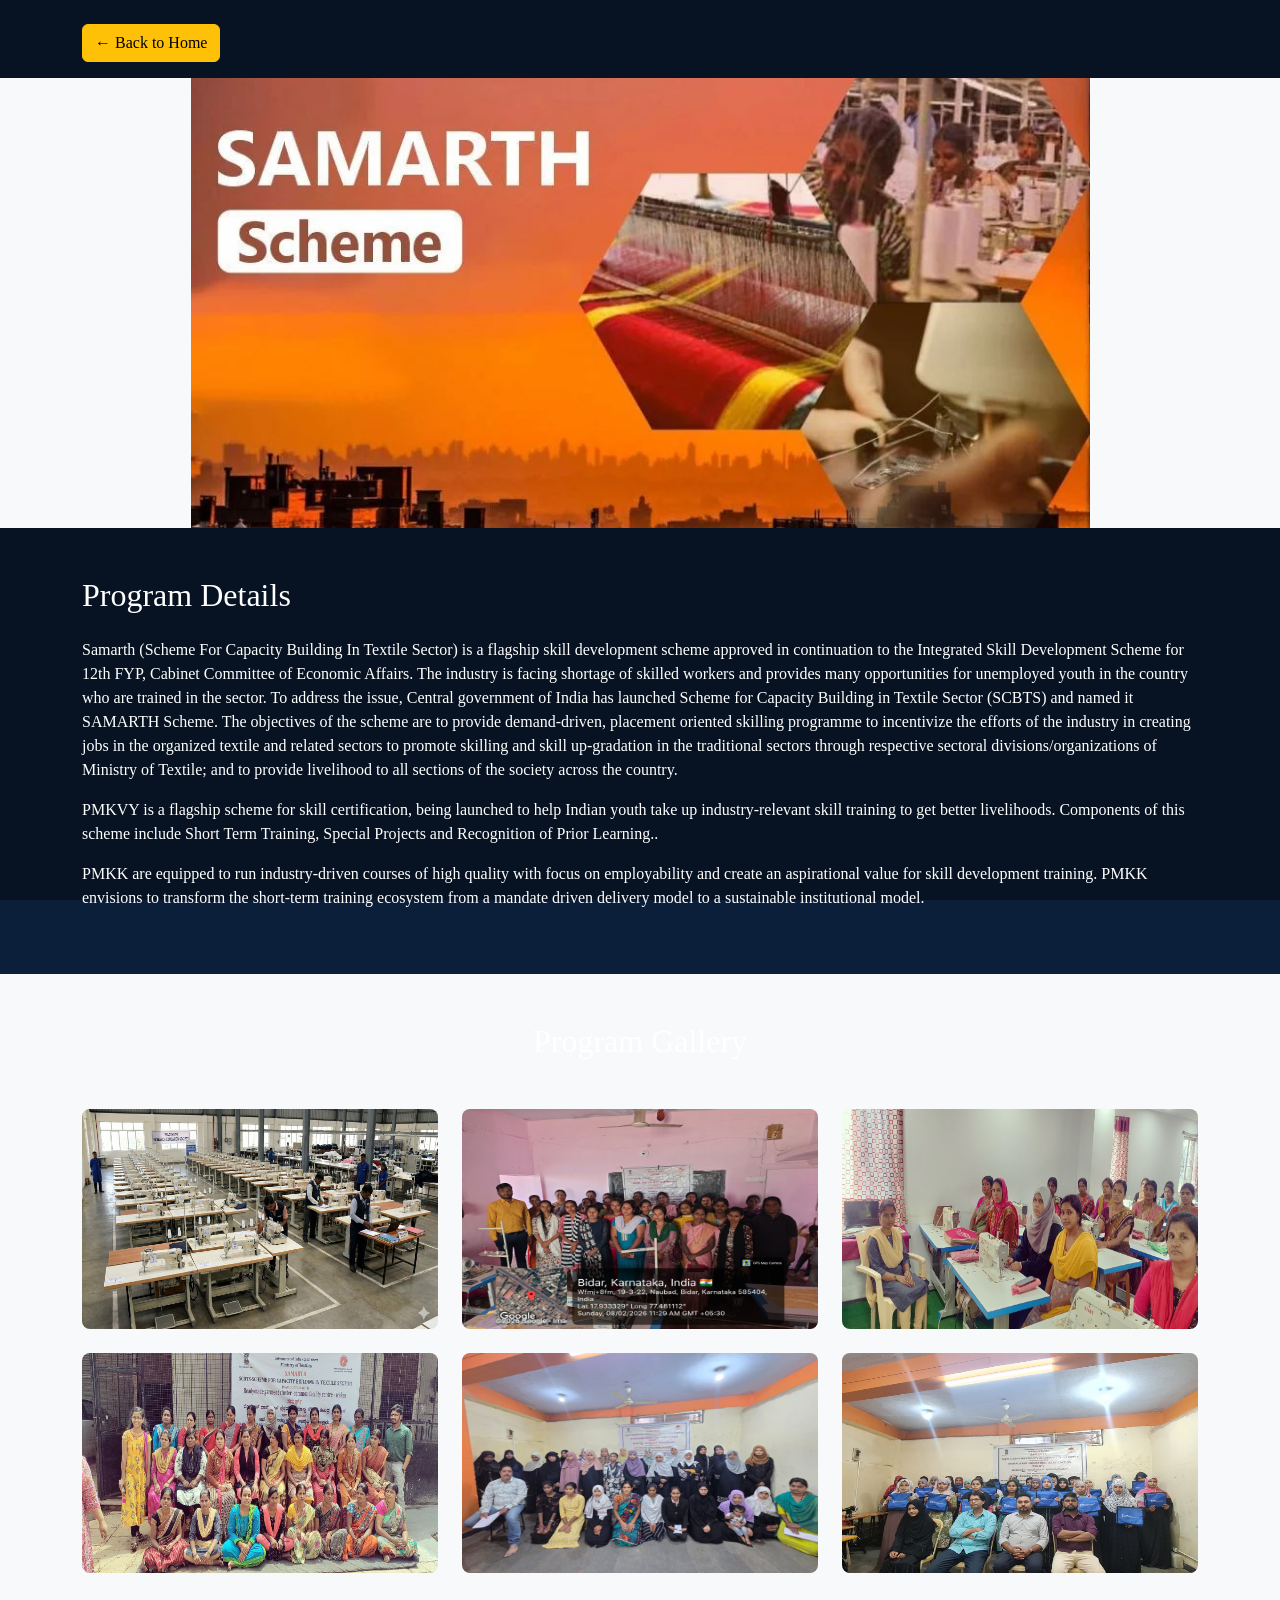
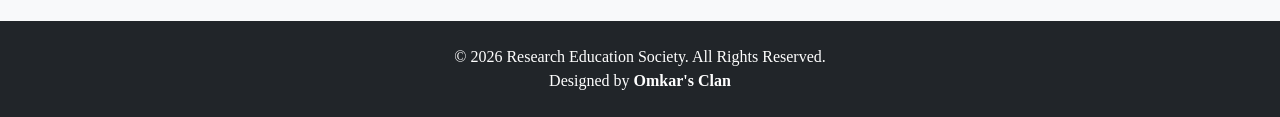
<file: MOT.html>
<!doctype html>
<html lang="en">
  <head>
    <meta charset="utf-8" />
    <meta name="viewport" content="width=device-width, initial-scale=1" />

    <link
      href="https://cdn.jsdelivr.net/npm/bootstrap@5.0.2/dist/css/bootstrap.min.css"
      rel="stylesheet"
    />
<!--Google Fonts-->
<link rel="preconnect" href="https://fonts.googleapis.com">
<link rel="preconnect" href="https://fonts.gstatic.com" crossorigin>
<link href="https://fonts.googleapis.com/css2?family=Anta&family=Fjalla+One&display=swap" rel="stylesheet">
<!--Google Fonts-->




    <link rel="stylesheet" href="style.css" />

    <title>Skill Programme</title>

    <style>
      /* banner */
      .program-banner {
        min-height: 300px;
        height: 50vh;
        background: url("img/MOT.png") center center no-repeat;
        background-size: contain;
        background-color: #f8f9fa;
        display: flex;
        align-items: center;
        justify-content: center;
        text-align: center;
      }

      .program-banner h1 {
        background: rgba(0, 0, 0, 0.6);
        color: white;
        padding: 10px 25px;
        border-radius: 6px;
      }

      @media (max-width: 768px) {
        .program-banner {
          height: auto;
          padding: 60px 20px;
          background-size: contain;
        }
      }
      /* gallery */
      .program-gallery img {
        width: 100%;
        height: 220px;
        object-fit: fill;
        border-radius: 8px;
        transition: 0.3s;
      }

      .program-gallery img:hover {
        transform: scale(1.05);
      }
    </style>
  </head>
  <body>
    <!-- Home Button -->
    <div class="container mt-4">
      <a href="/index.html#skills" class="btn btn-warning">← Back to Home</a>
    </div>

    <!-- Banner -->
    <section class="program-banner mt-3">
      
    </section>

    <!-- Programme Details -->
    <section class="py-5">
      <div class="container">
        <h2 class="mb-4">Program Details</h2>

        <p>
          Samarth (Scheme For Capacity Building In Textile Sector) is a flagship
          skill development scheme approved in continuation to the Integrated
          Skill Development Scheme for 12th FYP, Cabinet Committee of Economic
          Affairs. The industry is facing shortage of skilled workers and
          provides many opportunities for unemployed youth in the country who
          are trained in the sector. To address the issue, Central government of
          India has launched Scheme for Capacity Building in Textile Sector
          (SCBTS) and named it SAMARTH Scheme. The objectives of the scheme are
          to provide demand-driven, placement oriented skilling programme to
          incentivize the efforts of the industry in creating jobs in the
          organized textile and related sectors to promote skilling and skill
          up-gradation in the traditional sectors through respective sectoral
          divisions/organizations of Ministry of Textile; and to provide
          livelihood to all sections of the society across the country.
        </p>

        <p>
          PMKVY is a flagship scheme for skill certification, being launched to
          help Indian youth take up industry-relevant skill training to get
          better livelihoods. Components of this scheme include Short Term
          Training, Special Projects and Recognition of Prior Learning..
        </p>

        <p>
          PMKK are equipped to run industry-driven courses of high quality with
          focus on employability and create an aspirational value for skill
          development training. PMKK envisions to transform the short-term
          training ecosystem from a mandate driven delivery model to a
          sustainable institutional model.
        </p>
      </div>
    </section>

    <!-- Photo Gallery -->
    <section class="program-gallery py-5 bg-light">
      <div class="container">
        <h2 class="text-center mb-5">Program Gallery</h2>

        <div class="row g-4">
          <div class="col-md-4">
            <img src="img/MOT1.jpeg" />
          </div>

          <div class="col-md-4">
            <img src="img/MOT2.jpeg" />
          </div>

          <div class="col-md-4">
            <img src="img/MOT3.jpeg" />
          </div>

          <div class="col-md-4">
            <img src="img/MOT4.jpeg" />
          </div>

          <div class="col-md-4">
            <img src="img/MOT5.jpeg" />
          </div>

          <div class="col-md-4">
            <img src="img/MOT6.jpeg" />
          </div>
        </div>
      </div>
    </section>

    <!-- Footer -->
    <footer class="text-center py-4 bg-dark text-white">
      <p class="mb-0">
        © 2026 Research Education Society. All Rights Reserved.
      </p>
      <p class="mb-0">Designed by <strong>Omkar's Clan</strong></p>
    </footer>

    <script src="https://cdn.jsdelivr.net/npm/bootstrap@5.0.2/dist/js/bootstrap.bundle.min.js"></script>
  </body>
</html>
</file>
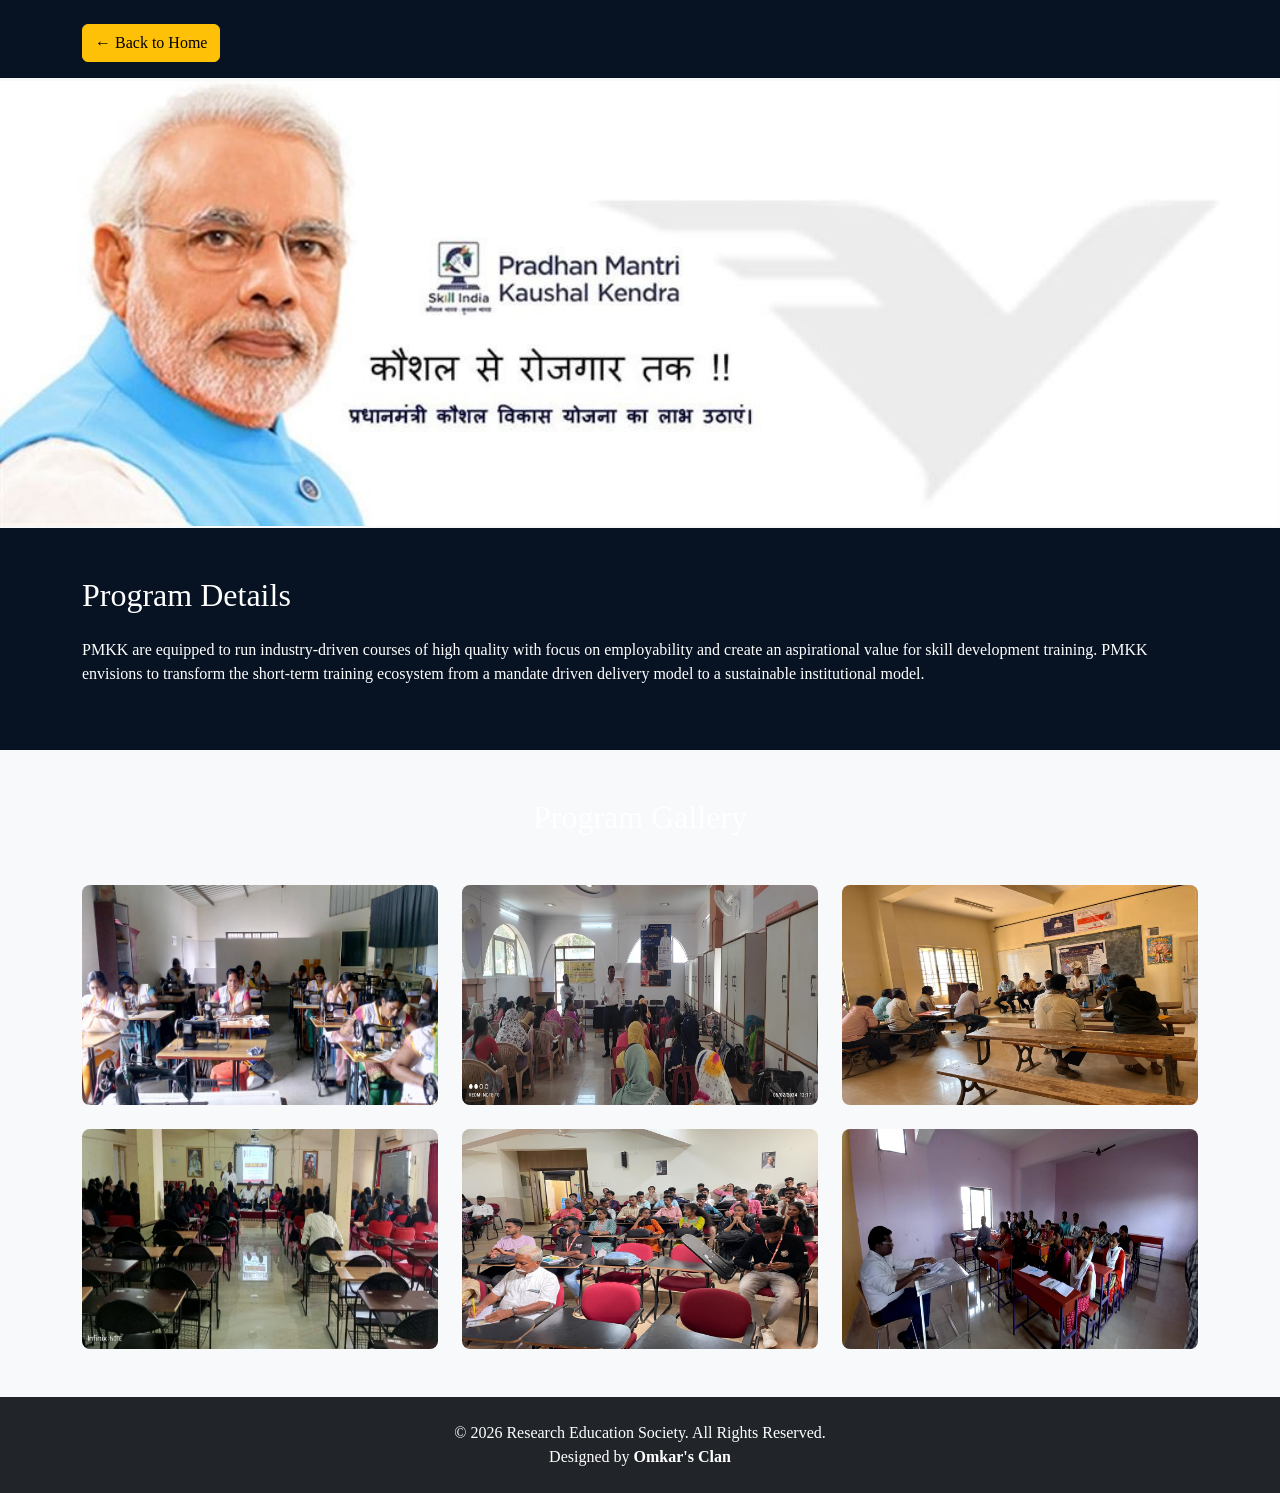
<file: PMKK.html>
<!doctype html>
<html lang="en">
  <head>
    <meta charset="utf-8" />
    <meta name="viewport" content="width=device-width, initial-scale=1" />

    <link
      href="https://cdn.jsdelivr.net/npm/bootstrap@5.0.2/dist/css/bootstrap.min.css"
      rel="stylesheet"
    />
    <!--Google Fonts-->
    <link rel="preconnect" href="https://fonts.googleapis.com" />
    <link rel="preconnect" href="https://fonts.gstatic.com" crossorigin />
    <link
      href="https://fonts.googleapis.com/css2?family=Anta&family=Fjalla+One&display=swap"
      rel="stylesheet"
    />
    <!--Google Fonts-->

    <link rel="stylesheet" href="style.css" />

    <title>Skill Programme</title>

    <style>
      /* banner */
      .program-banner {
        min-height: 300px;
        height: 50vh;
        background: url("img/PMKK.jpeg") center center no-repeat;
        background-size: contain;
        background-color: #f8f9fa;
        display: flex;
        align-items: center;
        justify-content: center;
        text-align: center;
      }

      .program-banner h1 {
        background: rgba(0, 0, 0, 0.6);
        color: white;
        padding: 10px 25px;
        border-radius: 6px;
      }

      @media (max-width: 768px) {
        .program-banner {
          height: auto;
          padding: 60px 20px;
          background-size: contain;
        }
      }
      /* gallery */
      .program-gallery img {
        width: 100%;
        height: 220px;
        object-fit: fill;
        border-radius: 8px;
        transition: 0.3s;
      }

      .program-gallery img:hover {
        transform: scale(1.05);
      }
    </style>
  </head>
  <body>
    <!-- Home Button -->
    <div class="container mt-4">
      <a href="/index.html#skills" class="btn btn-warning">← Back to Home</a>
    </div>

    <!-- Banner -->
    <section class="program-banner mt-3"></section>

    <!-- Programme Details -->
    <section class="py-5">
      <div class="container">
        <h2 class="mb-4">Program Details</h2>
        <p>
          PMKK are equipped to run industry-driven courses of high quality with
          focus on employability and create an aspirational value for skill
          development training. PMKK envisions to transform the short-term
          training ecosystem from a mandate driven delivery model to a
          sustainable institutional model.
        </p>
      </div>
    </section>

    <!-- Photo Gallery -->
    <section class="program-gallery py-5 bg-light">
      <div class="container">
        <h2 class="text-center mb-5">Program Gallery</h2>

        <div class="row g-4">
          <div class="col-md-4">
            <img src="img/PMKK1.jpeg" />
          </div>

          <div class="col-md-4">
            <img src="img/PMKK2.jpeg" />
          </div>

          <div class="col-md-4">
            <img src="img/PMKK3.jpeg" />
          </div>

          <div class="col-md-4">
            <img src="img/PMKK4.jpeg" />
          </div>

          <div class="col-md-4">
            <img src="img/PMKK5.jpeg" />
          </div>

          <div class="col-md-4">
            <img src="img/PMKK6.jpeg" />
          </div>
        </div>
      </div>
    </section>

    <!-- Footer -->
    <footer class="text-center py-4 bg-dark text-white">
      <p class="mb-0">
        © 2026 Research Education Society. All Rights Reserved.
      </p>
      <p class="mb-0">Designed by <strong>Omkar's Clan</strong></p>
    </footer>

    <script src="https://cdn.jsdelivr.net/npm/bootstrap@5.0.2/dist/js/bootstrap.bundle.min.js"></script>
  </body>
</html>
</file>
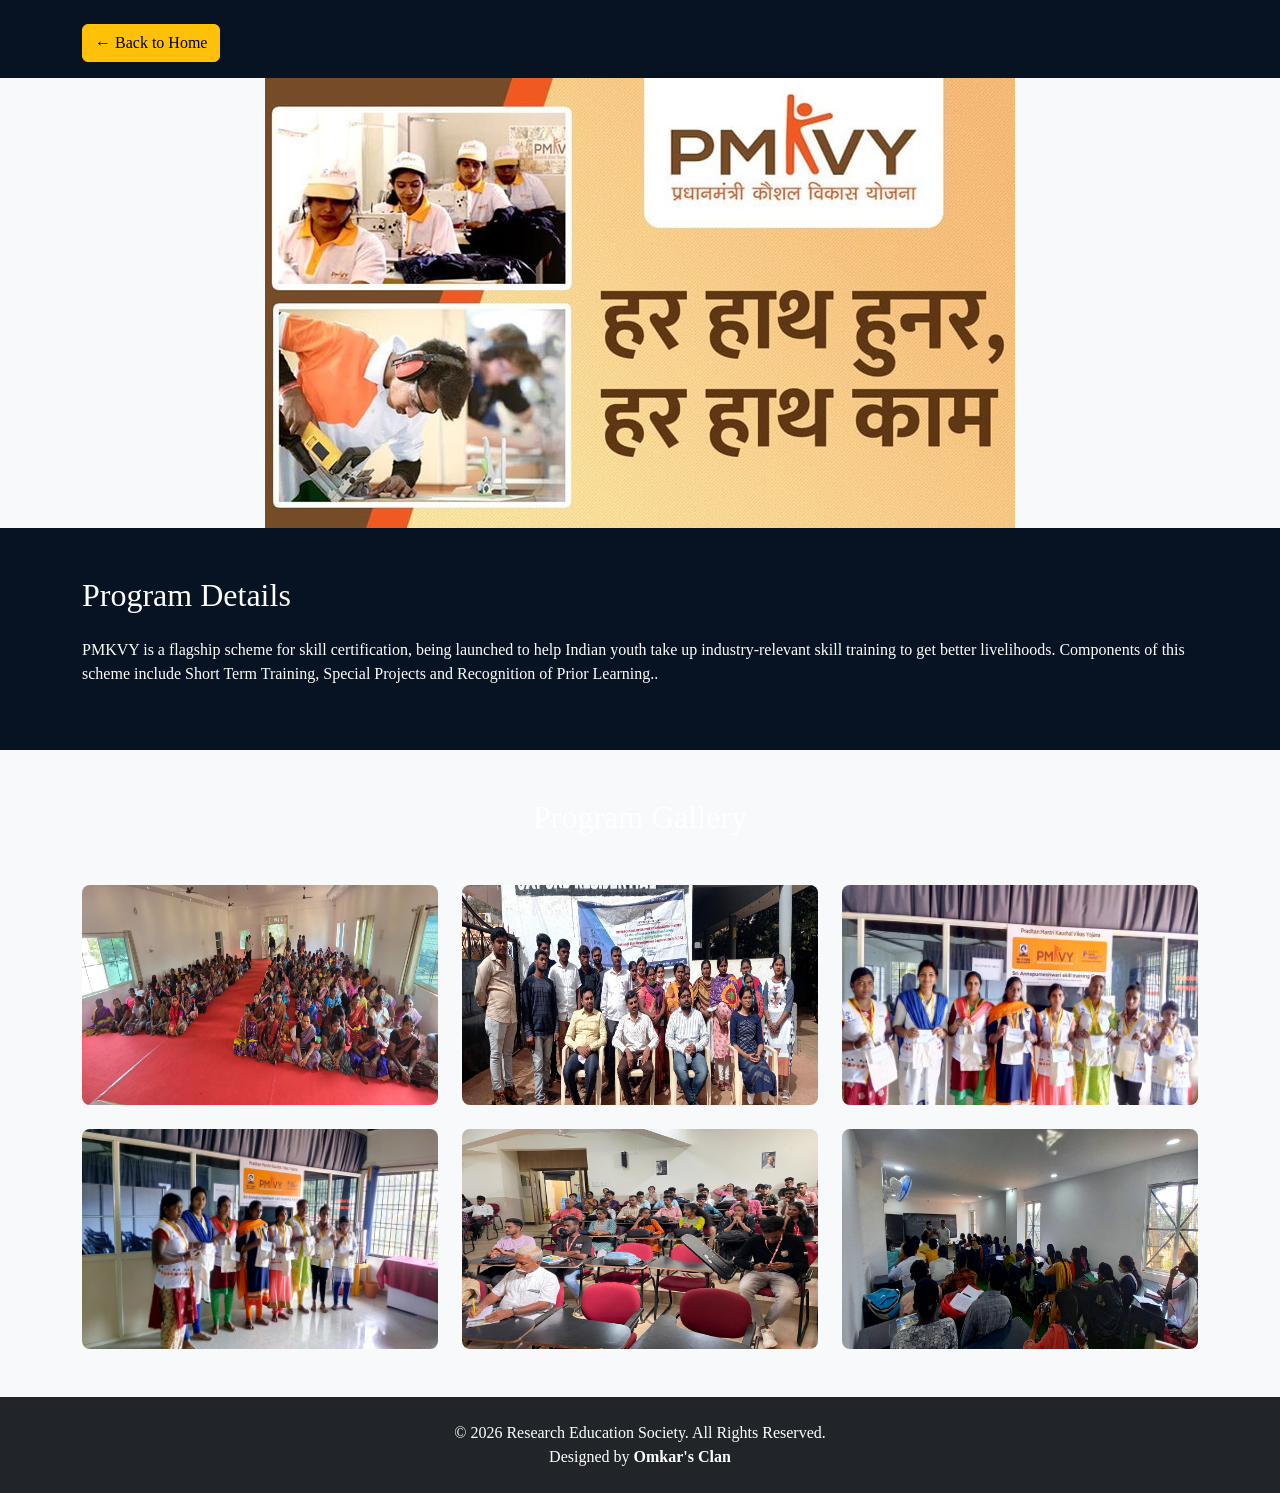
<file: PMKVY.html>
<!doctype html>
<html lang="en">
  <head>
    <meta charset="utf-8" />
    <meta name="viewport" content="width=device-width, initial-scale=1" />

    <link
      href="https://cdn.jsdelivr.net/npm/bootstrap@5.0.2/dist/css/bootstrap.min.css"
      rel="stylesheet"
    />
<!--Google Fonts-->
<link rel="preconnect" href="https://fonts.googleapis.com">
<link rel="preconnect" href="https://fonts.gstatic.com" crossorigin>
<link href="https://fonts.googleapis.com/css2?family=Anta&family=Fjalla+One&display=swap" rel="stylesheet">
<!--Google Fonts-->




    <link rel="stylesheet" href="style.css" />

    <title>Skill Programme</title>

    <style>
      /* banner */
      .program-banner {
        min-height: 300px;
        height: 50vh;
        background: url("img/PMKVY.jpeg") center center no-repeat;
        background-size: contain;
        background-color: #f8f9fa;
        display: flex;
        align-items: center;
        justify-content: center;
        text-align: center;
      }

      .program-banner h1 {
        background: rgba(0, 0, 0, 0.6);
        color: white;
        padding: 10px 25px;
        border-radius: 6px;
      }

      @media (max-width: 768px) {
        .program-banner {
          height: auto;
          padding: 60px 20px;
          background-size: contain;
        }
      }
      /* gallery */
      .program-gallery img {
        width: 100%;
        height: 220px;
        object-fit: fill;
        border-radius: 8px;
        transition: 0.3s;
      }

      .program-gallery img:hover {
        transform: scale(1.05);
      }
    </style>
  </head>
  <body>
    <!-- Home Button -->
    <div class="container mt-4">
      <a href="/index.html#skills" class="btn btn-warning">← Back to Home</a>
    </div>

    <!-- Banner -->
    <section class="program-banner mt-3">
      
    </section>

    <!-- Programme Details -->
    <section class="py-5">
      <div class="container">
        <h2 class="mb-4">Program Details</h2>
        <p>
          PMKVY is a flagship scheme for skill certification, being launched to
          help Indian youth take up industry-relevant skill training to get
          better livelihoods. Components of this scheme include Short Term
          Training, Special Projects and Recognition of Prior Learning..
        </p>
      </div>
    </section>

    <!-- Photo Gallery -->
    <section class="program-gallery py-5 bg-light">
      <div class="container">
        <h2 class="text-center mb-5">Program Gallery</h2>

        <div class="row g-4">
          <div class="col-md-4">
            <img src="img/PMKVY1.jpeg" />
          </div>

          <div class="col-md-4">
            <img src="img/PMKVY2.jpeg" />
          </div>

          <div class="col-md-4">
            <img src="img/PMKVY3.jpeg" />
          </div>

          <div class="col-md-4">
            <img src="img/PMKVY4.jpeg" />
          </div>

          <div class="col-md-4">
            <img src="img/PMKVY5.jpeg" />
          </div>

          <div class="col-md-4">
            <img src="img/PMKVY6.jpeg" />
          </div>
        </div>
      </div>
    </section>

    <!-- Footer -->
    <footer class="text-center py-4 bg-dark text-white">
      <p class="mb-0">
        © 2026 Research Education Society. All Rights Reserved.
      </p>
      <p class="mb-0">Designed by <strong>Omkar's Clan</strong></p>
    </footer>

    <script src="https://cdn.jsdelivr.net/npm/bootstrap@5.0.2/dist/js/bootstrap.bundle.min.js"></script>
  </body>
</html>
</file>
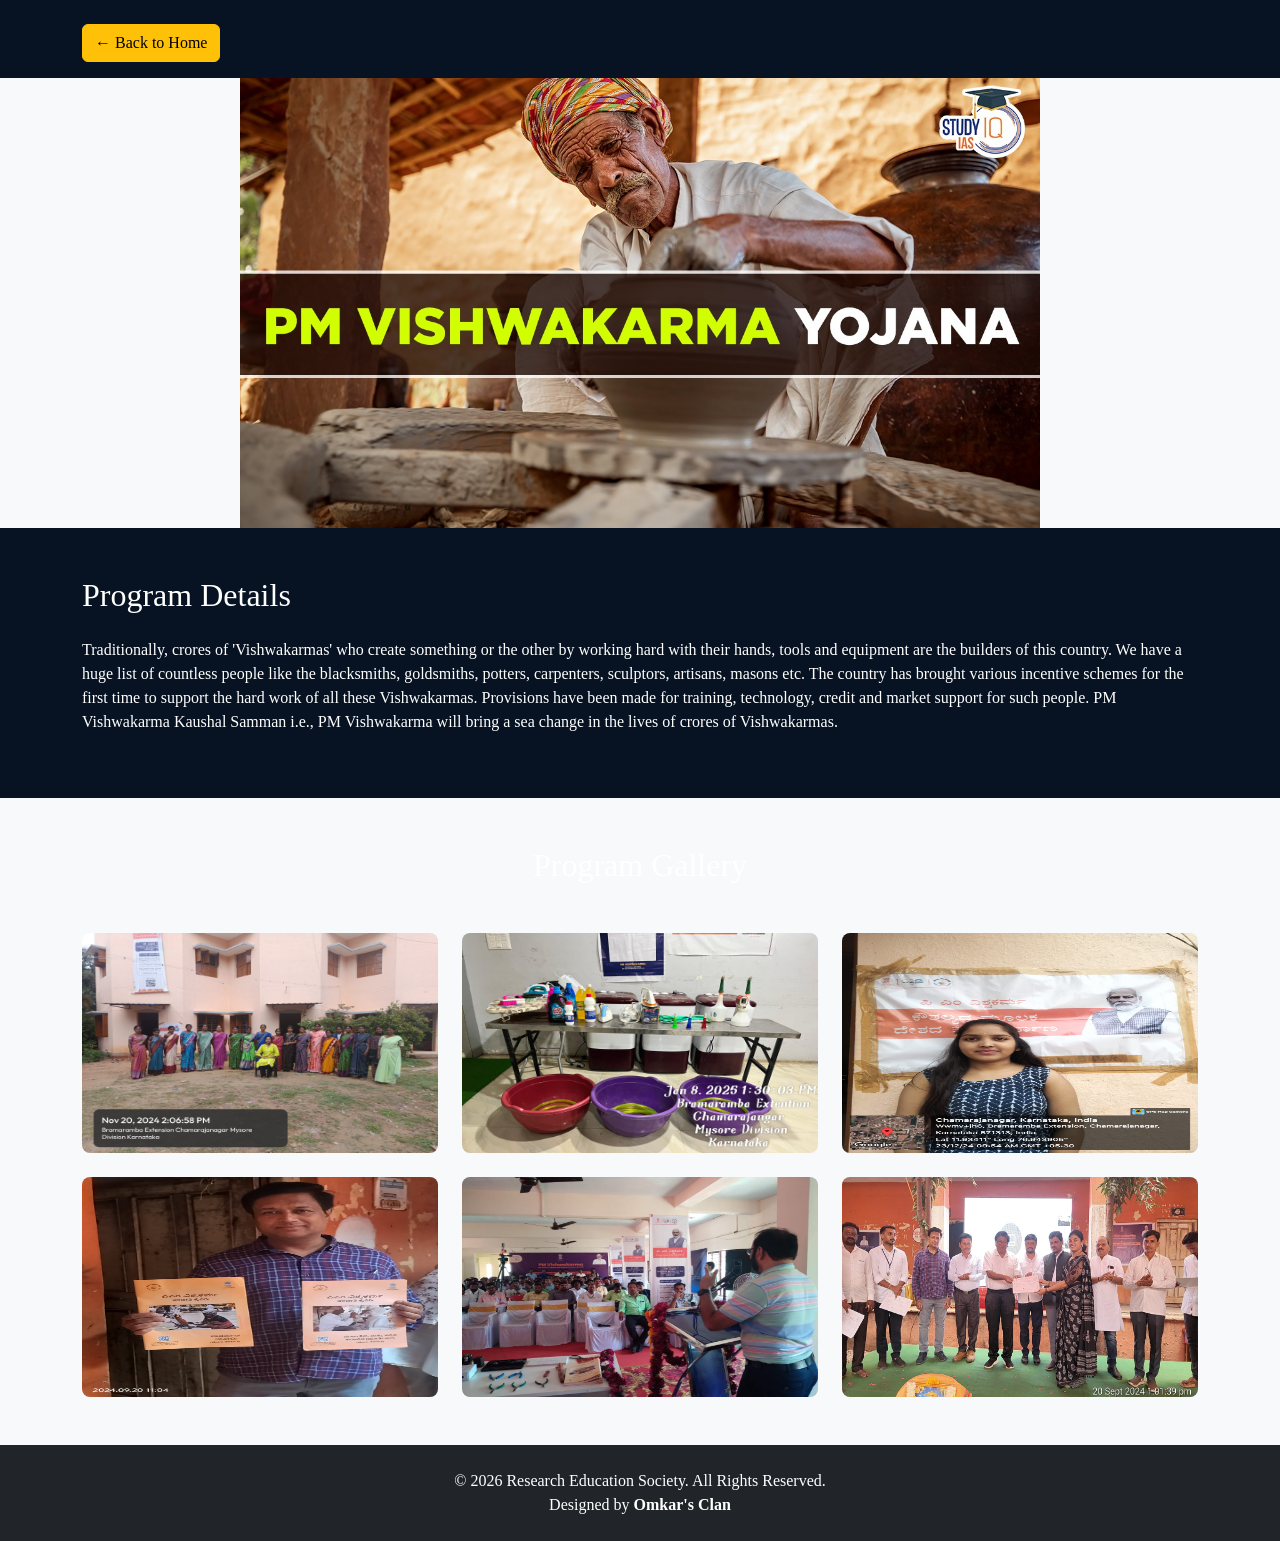
<file: PMVK.html>
<!doctype html>
<html lang="en">
  <head>
    <meta charset="utf-8" />
    <meta name="viewport" content="width=device-width, initial-scale=1" />

    <link
      href="https://cdn.jsdelivr.net/npm/bootstrap@5.0.2/dist/css/bootstrap.min.css"
      rel="stylesheet"
    />
    <!--Google Fonts-->
    <link rel="preconnect" href="https://fonts.googleapis.com" />
    <link rel="preconnect" href="https://fonts.gstatic.com" crossorigin />
    <link
      href="https://fonts.googleapis.com/css2?family=Anta&family=Fjalla+One&display=swap"
      rel="stylesheet"
    />
    <!--Google Fonts-->

    <link rel="stylesheet" href="style.css" />

    <title>Skill Programme</title>

    <style>
      /* banner */
      .program-banner {
        min-height: 300px;
        height: 50vh;
        background: url("img/PMVK.jpeg") center center no-repeat;
        background-size: contain;
        background-color: #f8f9fa;
        display: flex;
        align-items: center;
        justify-content: center;
        text-align: center;
      }

      .program-banner h1 {
        background: rgba(0, 0, 0, 0.6);
        color: white;
        padding: 10px 25px;
        border-radius: 6px;
      }

      @media (max-width: 768px) {
        .program-banner {
          height: auto;
          padding: 60px 20px;
          background-size: contain;
        }
      }
      /* gallery */
      .program-gallery img {
        width: 100%;
        height: 220px;
        object-fit: fill;
        border-radius: 8px;
        transition: 0.3s;
      }

      .program-gallery img:hover {
        transform: scale(1.05);
      }
    </style>
  </head>
  <body>
    <!-- Home Button -->
    <div class="container mt-4">
      <a href="/index.html#skills" class="btn btn-warning">← Back to Home</a>
    </div>

    <!-- Banner -->
    <section class="program-banner mt-3"></section>

    <!-- Programme Details -->
    <section class="py-5">
      <div class="container">
        <h2 class="mb-4">Program Details</h2>
        <p>
          Traditionally, crores of 'Vishwakarmas' who create something or the
          other by working hard with their hands, tools and equipment are the
          builders of this country. We have a huge list of countless people like
          the blacksmiths, goldsmiths, potters, carpenters, sculptors, artisans,
          masons etc. The country has brought various incentive schemes for the
          first time to support the hard work of all these Vishwakarmas.
          Provisions have been made for training, technology, credit and market
          support for such people. PM Vishwakarma Kaushal Samman i.e., PM
          Vishwakarma will bring a sea change in the lives of crores of
          Vishwakarmas.
        </p>
      </div>
    </section>

    <!-- Photo Gallery -->
    <section class="program-gallery py-5 bg-light">
      <div class="container">
        <h2 class="text-center mb-5">Program Gallery</h2>

        <div class="row g-4">
          <div class="col-md-4">
            <img src="img/PMVK1.jpeg" />
          </div>

          <div class="col-md-4">
            <img src="img/PMVK2.jpeg" />
          </div>

          <div class="col-md-4">
            <img src="img/PMVK3.jpeg" />
          </div>

          <div class="col-md-4">
            <img src="img/PMVK4.jpeg" />
          </div>

          <div class="col-md-4">
            <img src="img/PMVK5.jpeg" />
          </div>

          <div class="col-md-4">
            <img src="img/PMVK6.jpeg" />
          </div>
        </div>
      </div>
    </section>

    <!-- Footer -->
    <footer class="text-center py-4 bg-dark text-white">
      <p class="mb-0">
        © 2026 Research Education Society. All Rights Reserved.
      </p>
      <p class="mb-0">Designed by <strong>Omkar's Clan</strong></p>
    </footer>

    <script src="https://cdn.jsdelivr.net/npm/bootstrap@5.0.2/dist/js/bootstrap.bundle.min.js"></script>
  </body>
</html>
</file>
<file: style.css>
body {
  background-color: #0b1f3a;
  color: white;
}

body {
  margin: 0;
}

/*experimental video background*/
#bg-video {
  position: fixed;
  top: 0;
  left: 0;
  width: 100%;
  height: 100%;
  object-fit: cover; /* fills screen like background */
  z-index: -1;
}

.content {
  position: relative;
  z-index: 1;
}
body::before {
  content: "";
  position: fixed;
  top: 0;
  left: 0;
  width: 100%;
  height: 100%;
  background: rgba(0, 0, 0, 0.4);
  z-index: -1;
}

body::before {
  content: "";
  position: fixed;
  top: 0;
  left: 0;
  width: 100%;
  height: 100%;
  background: rgba(0, 0, 0, 0.4);
  z-index: -1;
}
/*experimental video background end*/
.titles {
}
.content {
}

.logoo {
  width: 60px;
  height: 60px;
}

/* HERO SECTION */

.hero {
  height: 100vh;
}

.hero-section {
  display: flex;
  height: 100%;
  justify-content: center;
  align-items: center;
  text-align: center;
  padding: 0 15px; /* ✅ prevent overflow */
}

.hero-section h1 {
  font-family: "Franklin Gothic Medium", "Arial Narrow", Arial, sans-serif;
  font-size: clamp(28px, 6vw, 64px); /* 🔥 responsive */
}

.hero-section span {
  font-family: "Franklin Gothic Medium", "Arial Narrow", Arial, sans-serif;
  font-size: clamp(16px, 3vw, 28px);
}

/* Mobile Fix */
@media screen and (max-width: 768px) {
  .hero-section h1 {
    font-size: 42px;
  }
}

/*hero Section*/

/*about*/
.about {
  padding: 80px 0;
}

.about-container {
  display: flex;
  flex-direction: column;
  justify-content: space-between;
  align-items: center;
  gap: 30px;

  border-radius: 0%;
  border: 1px solid #d4af37;
}

.stats {
  display: flex;
  justify-content: space-between;
  flex-wrap: wrap;
  gap: 20px;
}
/*counter-text*/
.conter-text {
  font-style: normal;
  font-size: 35px;
  color: #d4af37;
}

/*about*/

/*Team*/
.team-member {
  transition: transform 0.3s ease-in-out;
}

.team-member:hover {
  transform: translateY(-10px);
}

.social-links a {
  display: inline-flex;
  align-items: center;
  justify-content: center;
  width: 35px;
  height: 35px;
  border-radius: 50%;
  background-color: #f8f9fa;
  color: #0d6efd;
  margin: 0 5px;
  transition: all 0.3s ease;
}

.social-links a:hover {
  background-color: #0d6efd;
  color: white;
  transform: translateY(-3px);
}

.team-member img {
  width: 200px;
  height: 200px;
  object-fit: scale-down;
  border-radius: 50%;
  border: 5px solid #f8f9fa;
  transition: transform 0.3s ease;
}

.team-member:hover img {
  transform: scale(1.05);
}

.section-title::after {
  content: "";
  display: block;
  width: 50px;
  height: 3px;
  background-color: #0d6efd;
  margin: 20px auto;
}

.text-desg {
  color: #d4af37;
}

/*Team end*/

/*services*/
.services-grid {
  border-radius: 0%;
  padding: 30px;
  border: 1px solid #d4af37;
}
.service-card {
  padding: 30px 20px;
  border-radius: 10px;
  box-shadow: 0 5px 15px #f8f6f0;
  transition: 0.3s;
  text-align: center;
  height: 200px;
}

.service-icon {
  font-size: 40px;
  color: orange;
  display: block;
  margin: 0 auto 10px auto;
}

.service-text {
  margin: 0;
  font-weight: 600;
}

.service-card:hover {
  transform: translateY(-5px);
}

.goal-box {
  padding: 30px;
  border-radius: 10px;
  box-shadow: 0 5px 20px #f8f6f0;
  transition: 0.3s;
  text-align: center;
  line-height: 1.7;
}
.ico {
  font-size: 30px;
  color: orange;
  margin-bottom: 10px;
}
/*services end*/

/*contact us*/
.contact-container {
  border-radius: 0%;
  border: 1px solid #d4af37;
}
.map-wrapper {
  width: 100%;
  min-height: 420px;
  border-radius: 8px;
  overflow: hidden;
}

.contact-form {

  padding: 30px;
  border-radius: 8px;
  box-shadow: 0 5px 20px rgba(0, 0, 0, 0.1);
}
@media (max-width: 768px) {
  .map-wrapper {
    min-height: 300px;
  }
}
/*contact us end*/

/*footer*/
.footer {
  border: 1px solid #d4af37;

  color: white;
  text-align: center;
  padding: 5px;
}
/*footer end*/

/*floting icons*/
.social-float {
  position: fixed;
  right: 20px;
  top: 88%;
  transform: translateY(-50%);
  display: flex;
  flex-direction: column;
  gap: 10px;
  z-index: 999;
}

.social-icon {
  width: 45px;
  height: 45px;
  display: flex;
  align-items: center;
  justify-content: center;
  color: white;
  border-radius: 50%;
  font-size: 20px;
  text-decoration: none;
  transition: 0.3s;
}

.social-icon:hover {
  transform: scale(1.1);
}

/* Colors */

.fb {
  background: #1877f2;
}

.tw {
  background: #000000;
}

.ig {
  background: #e1306c;
}
/*floating icons*/

.texto {
  font-family: "Times New Roman", Times, serif;

  font-size: large;
}

.main-bg {
  background-color: #0b1f3a;
}
.secnd-bg {
  background-color: #142f5a;
}
.accent-color {
  color: rgba(255, 255, 255, 0.75);
}
.light-section {
  background-color: #f8f6f0;
}

/*recent edits*/
body {
  margin: 0;
  font-family: "Times New Roman", Times, serif;
  background: #0b1f3a;
  color: white;
}

/* NAVBAR */

.navbar {
  position: fixed;
  top: 0;
  width: 100%;
  padding: 15px 0;
  z-index: 1000;
  transition: 0.4s;
  font-size: large;
}

.navbar.scrolled {
  background: rgba(10, 20, 40, 0.6);
  backdrop-filter: blur(20px);
  border-bottom: 1px solid rgba(255, 255, 255, 0.1);
}

/* CONTAINER */
.nav-container {
  display: flex;
  justify-content: space-between;
  align-items: center;
  padding: 0 20px;
  width: 100%; /* ✅ ADD THIS */
  max-width: 1200px; /* optional for center layout */
  margin: auto; /* center container */
}

/* LOGO */
.logo {
  display: flex;
  align-items: center;
}

.logo img {
  height: 55px;
}

/* MENU */

.nav-menu {
  display: flex;
  gap: 40px;
  list-style: none;
  margin: 0;
  padding: 0; /* 🔥 remove extra push */
}

.nav-menu a {
  text-decoration: none;
  color: white;
  font-weight: 500;
  position: relative;
}

/* Hover underline */

.nav-menu a::after {
  content: "";
  position: absolute;
  left: 0;
  bottom: -6px;
  width: 0%;
  height: 2px;
  background: linear-gradient(90deg, #a855f7, #3b82f6);
  transition: 0.3s;
}

.nav-menu a:hover::after {
  width: 100%;
}

/* HAMBURGER */

.hamburger {
  display: none;
  flex-direction: column;
  cursor: pointer;
  gap: 6px;
}

.hamburger span {
  width: 25px;
  height: 2px;
  background: white;
}
.close-btn {
  display: none;
  position: absolute;
  top: 25px;
  right: 25px;
  font-size: 28px;
  cursor: pointer;
  color: white;
}
/* MOBILE */

@media (max-width: 768px) {
  .nav-menu {
    position: fixed;
    top: 0;
    right: -100%;
    height: 100vh;
    width: 250px;
    background: #0b1f3a;
    flex-direction: column;
    align-items: center;
    justify-content: center;
    gap: 30px;
    transition: 0.4s;
  }

  .nav-menu.active {
    right: 0;
  }

  .hamburger {
    display: flex;
  }

  .close-btn {
    display: block;
  }
}

/*Glass Effect*/
.glass-card {
  background: rgba(255, 255, 255, 0.05);
  backdrop-filter: blur(45px);
  -webkit-backdrop-filter: blur(45px);
  border-radius: 20px;
  border: 1px solid rgba(255, 255, 255, 0.3);
  box-shadow:
    0 8px 32px rgba(0, 0, 0, 0.1),
    inset 0 1px 0 rgba(255, 255, 255, 0.5),
    inset 0 -1px 0 rgba(255, 255, 255, 0.1),
    inset 0 0 6px 3px rgba(255, 255, 255, 0.3);
  position: relative;
  overflow: hidden;
}

.glass-card::before {
  content: "";
  position: absolute;
  top: 0;
  left: 0;
  right: 0;
  height: 1px;
  background: linear-gradient(
    90deg,
    transparent,
    rgba(255, 255, 255, 0.8),
    transparent
  );
}

.glass-card::after {
  content: "";
  position: absolute;
  top: 0;
  left: 0;
  width: 1px;
  height: 100%;
  background: linear-gradient(
    180deg,
    rgba(255, 255, 255, 0.8),
    transparent,
    rgba(255, 255, 255, 0.3)
  );
}

/*skill section */
/* SKILL PROGRAMS */

.skill-card {
  display: block;
  background: rgba(255, 255, 255, 0.05);
  backdrop-filter: blur(10px);
  border-radius: 15px;
  padding: 40px 20px;
  text-align: center;
  text-decoration: none;
  color: white;
  transition: 0.35s;
  height: 100%;
  border: 1px solid rgba(255, 255, 255, 0.1);
}

.skill-card:hover {
  transform: translateY(-8px);
  background: rgba(255, 255, 255, 0.08);
  box-shadow: 0 15px 40px rgba(0, 0, 0, 0.4);
  color: #d4af37;
}

.skill-logo {
  width: 70px;
  margin-bottom: 20px;
}

.skill-card h3 {
  font-size: 22px;
  margin-bottom: 10px;
}

.skill-card p {
  font-size: 14px;
  opacity: 0.8;
}

/*glass card 2 */
.glass-card-2 {
  background: rgba(255, 255, 255, 0.05);
  backdrop-filter: blur(7px);
  -webkit-backdrop-filter: blur(7px);
  border-radius: 20px;
  border: 1px solid rgba(255, 255, 255, 0.3);
  box-shadow:
    0 8px 32px rgba(0, 0, 0, 0.1),
    inset 0 1px 0 rgba(255, 255, 255, 0.5),
    inset 0 -1px 0 rgba(255, 255, 255, 0.1),
    inset 0 0 0px 0px rgba(255, 255, 255, 0);
  position: relative;
  overflow: hidden;
}

.glass-card-2::before {
  content: "";
  position: absolute;
  top: 0;
  left: 0;
  right: 0;
  height: 1px;
  background: linear-gradient(
    90deg,
    transparent,
    rgba(255, 255, 255, 0.8),
    transparent
  );
}

.glass-card-2::after {
  content: "";
  position: absolute;
  top: 0;
  left: 0;
  width: 1px;
  height: 100%;
  background: linear-gradient(
    180deg,
    rgba(255, 255, 255, 0.8),
    transparent,
    rgba(255, 255, 255, 0.3)
  );
}

/*typng effect*/
#typing::after {
  content: "|";
  animation: blink 1s infinite;
}

@keyframes blink {
  0%,
  50%,
  100% {
    opacity: 1;
  }
  25%,
  75% {
    opacity: 0;
  }
}

/*affiliated*/
.aff-card {
  background: rgba(255, 255, 255, 0.08);
  backdrop-filter: blur(10px);
  border-radius: 15px;
  color: white;
  text-align: center;
  transition: 0.3s;
  height: 100%;
}

.aff-card:hover {
  transform: translateY(-8px);
  box-shadow: 0 10px 30px rgba(0,0,0,0.3);
}

.aff-card h5 {
  margin-bottom: 10px;
  font-weight: 600;
}

.aff-card p {
  margin: 0;
  font-size: 14px;
  opacity: 0.85;
}

/*contact header top */
.top-bar {
  
  color: #fff;
  font-size: 14px;
  padding: 6px 0;

  top: 0;
  z-index: 999;
}

.top-bar .container {
  display: flex;
  align-items: center;
}

.left-text,
.right-text {
  white-space: nowrap;
}

.scroll-text {
  overflow: hidden;
  flex: 1;
  margin: 0 15px;
}

.scroll-content {
  display: inline-block;
  white-space: nowrap;
  animation: scroll 12s linear infinite;
}

@keyframes scroll {
  0% {
    transform: translateX(100%);
  }
  100% {
    transform: translateX(-100%);
  }
}
</file>
